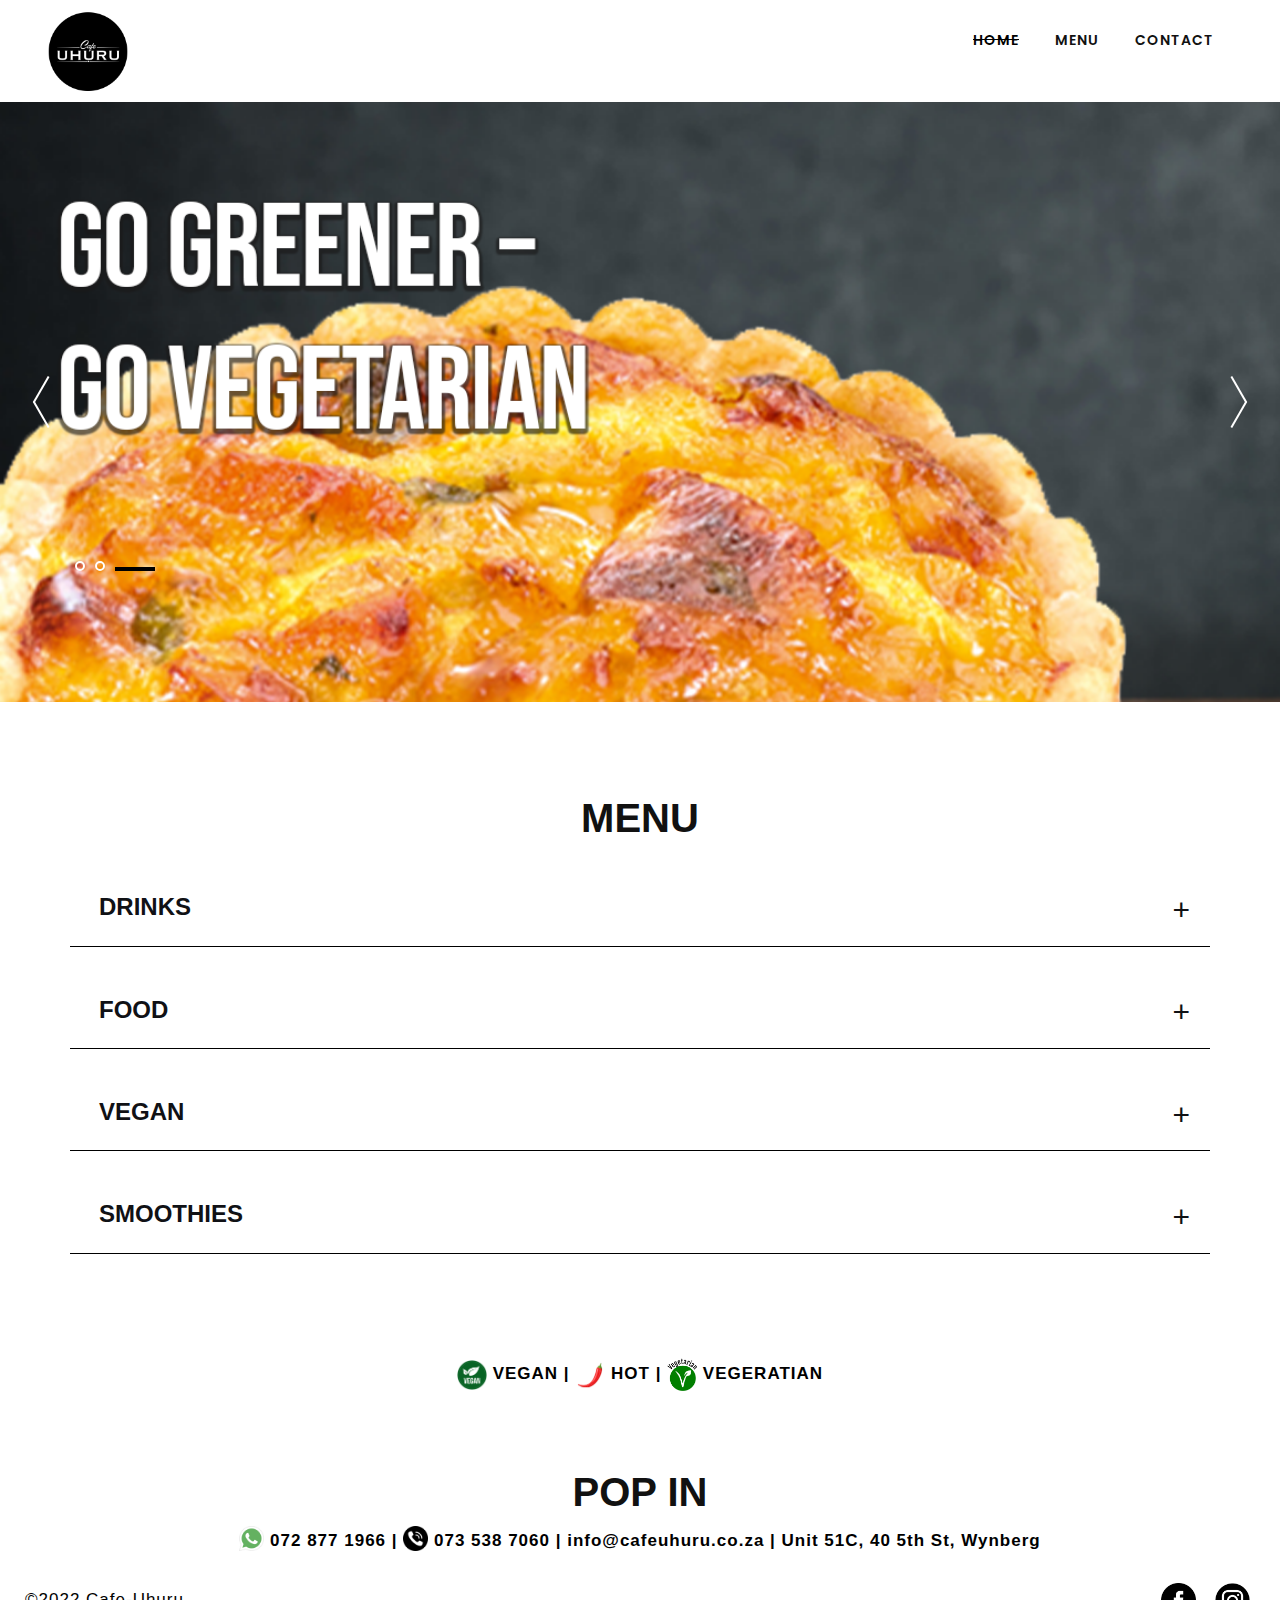
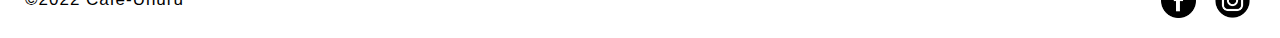
<file: main/menu.html>
<!DOCTYPE html>
<html lang="zxx">
<head>
	<title>Cafe-Uhuru - Start The Day With A Great Taste.</title>
	<link rel="icon" type=" image/png" href="icon.png">
	<!-- for-mobile-apps -->
	<meta name="viewport" content="width=device-width, initial-scale=1">
	<meta http-equiv="Content-Type" content="text/html; charset=utf-8" />
	<meta name="description" content="Coffee is our soul. Focusing on the minute; being meticulous over every detail. Everything we do is considered to give an unparalleled experience of simplicity with substance.">
	<meta name="og:description" content="Coffee is our soul. Focusing on the minute; being meticulous over every detail. Everything we do is considered to give an unparalleled experience of simplicity with substance.">
	<meta property="og:title" content="Cafe-Uhuru South Africa">
	<meta name="keywords" content="cafe-uhuru, cafe-uhuru facebook, cafe uhuru, coffeeshop near me, coffee shop in wynberg, sandton, coffee shop near me
coffee shop with bookstore, cafe uhuru cofee, open mic coffee house, 24 hour coffee shop, late night coffee shop, best coffee shop in sandton, gourmet coffee shop in sandton, coffee house in sandton, coffee shop with outdoor patio" />
	<script type="application/x-javascript">
		addEventListener("load", function() { setTimeout(hideURLbar, 0); }, false);
			   function hideURLbar(){ window.scrollTo(0,1); } </script>
	<!-- //for-mobile-apps -->
	<link href="css/bootstrap.css" rel="stylesheet" type="text/css" media="all" />
	<!-- Portfolio-CSS -->
	<link rel="stylesheet" href="css/swipebox.css" type="text/css" media="all">
	<link rel="stylesheet" href="css/flexslider.css" type="text/css" media="screen" property="" />
	<link href="css/services.css" rel="stylesheet" type="text/css" media="all" />
	<link rel="stylesheet" href="css/jquery-ui.css" />
	<link href="css/ziehharmonika.css" rel="stylesheet" type="text/css">
	<link href="css/team.css" rel="stylesheet" type="text/css">
	<link href="css/JiSlider.css" rel="stylesheet">
	<link href="css/styles.css" rel="stylesheet" type="text/css" media="all" />
	<!-- font-awesome icons -->
	<link href="css/font-awesome.css" rel="stylesheet">
	<!-- //font-awesome icons -->
	<link href="//fonts.googleapis.com/css?family=Poppins:300,400,500,600,700" rel="stylesheet">
	<link href="//fonts.googleapis.com/css?family=Droid+Sans" rel="stylesheet">
</head>

<body>
	<div class="main" id="home">
		<!-- banner -->
		<div class="header-bottom">
			<nav class="navbar navbar-default">
				<!-- Brand and toggle get grouped for better mobile display -->
				<div class="navbar-header">
					<button type="button" class="navbar-toggle collapsed" data-toggle="collapse" data-target="#bs-example-navbar-collapse-1">
						<span class="sr-only">Toggle navigation</span>
						<span class="icon-bar"></span>
						<span class="icon-bar"></span>
						<span class="icon-bar"></span>
					</button>
					<div class="logo">
						<img src="images/logo.png" alt="cafe uhuru logo" />
					</div>
				</div>

				<!-- Collect the nav links, forms, and other content for toggling -->
				<div class="collapse navbar-collapse nav-wil" id="bs-example-navbar-collapse-1">
					<nav>
						<ul class="nav navbar-nav">
							<li class="active"><a class="scroll" onclick="window.open('https://cafeuhuru.co.za/', '_self')">Home</a></li>
							<li><a onclick="window.open('https://menu.cafeuhuru.co.za/', '_self')" class="scroll hvr-bounce-to-bottom">Menu</a></li>
							<li><a href="#contact" class="scroll hvr-bounce-to-bottom">Contact</a></li>
						</ul>
					</nav>
				</div>
				<!-- /.navbar-collapse -->
			</nav>
		</div>
	</div>
	<div class="banner-silder">
		<div id="JiSlider" class="jislider">
			<ul>
				<li>
					<div class="w3layouts-banner-top">
					</div>
				</li>
				<li>
					<div class="w3layouts-banner-top w3layouts-banner-top1">
					</div>
				</li>
				<li>
					<div class="w3layouts-banner-top w3layouts-banner-top2">
					</div>
				</li>

			</ul>
		</div>
	</div>
	<div class="about" id="about">
		<div class="about-w3lsrow">

			<div class="col-md-7 col-sm-7 w3about-img">
			</div>
			<div class="clearfix"> </div>
		</div>
	</div>

	<div class="agile_menu" id="menu">
		<div class="container">
			<h3 class="w3_heade_tittle_agile" id="menus">Menu</h3>
			<p class="sub_t_agileits"></p>
			<div class="menu_w3ls_agile_top_section">
				<div class="ziehharmonika">
					<h3 id="drinks">DRINKS</h3>
					<div class="drinks">
						<img src="images/drinks2.png" id="drinks" alt="Cafe uhuru drinks menu" />
						<img src="images/drinks3.png" class="drinks2" alt="Cafe uhuru drinks menu" />
					</div>
					<h3>FOOD</h3>
					<div>
						<div id="food" class="drinks">
							<img src="images/m2.png" alt="Cafe uhuru muffins food menu" />
							<img src="images/m1.png" alt="Cafe uhuru pies quiches wraps food menu" />
							<img src="images/m3.png" alt="Cafe uhuru seeded wholewheat roll sandwich food menu" />
							<img src="images/m5.png" alt="Cafe uhuru bagel sandwich food menu" />
							<img src="images/m7.png" alt="Cafe uhuru burgers salad pasta salad food menu" />
						</div>

					</div>
					<h3>VEGAN</h3>
					<div>
						<div id="vegan" class="drinks">
							<img src="images/m6.png" alt="Cafe uhuru vegan hot drinks menu" />
						</div>
					</div>
					<h3>SMOOTHIES</h3>
					<div>
						<div id="smoothies" class="drinks">

						</div>
					</div>
				</div>
			</div>
		</div>
	</div>

	<div class="container">
		<p class="w3_heade_tittle_agile"><img src="images/vegan.png" alt="cafe uhuru vegan" style="width:30px" /> VEGAN  |  <img src="images/chilli.png" alt="cafe uhuru chilli" style="width:30px" /> HOT | <img src="images/Vegetarian.png" alt="cafe uhuru vegitarian" style="width:30px" /> VEGERATIAN</p>
	</div>
	<!-- /contact -->
	<div class="contact-main-agile-info jarallax" id="contact">
		<div class="container">
			<h3 class="w3_heade_tittle_agile">POP IN</h3>
			<p class="w3_heade_tittle_agile"><img src="images/whatsapp.png" alt="cafe uhuru whatsapp" style="width:25px; top:-3px;position:relative" />  072 877 1966 | <img src="images/call.png" alt="cafe uhuru call" style="width:25px; top:-3px;position:relative" />  073 538 7060 | info@cafeuhuru.co.za | Unit 51C, 40 5th St, Wynberg </p>
		</div>
	</div>
	<!-- footer -->
	<div class="w3_agileits_copy_right_social">
		<div class="col-md-6 agileits_w3layouts_copy_right">
			<p>&copy;2022  Cafe-Uhuru</p>
		</div>
		<div class="col-md-6 w3_agile_copy_right">
			<ul class="agileinfo_social_icons">
				<li>	<a href="https://www.facebook.com/cafeuhuru/"><img src="images/facebook.png" class="icon1" alt="" style="width:40px" /></a></li>
				<li><a href="https://www.instagram.com/cafeuhuru/"><img src="images/instagram.png" class="icon1" alt="" style="width:40px" /></a></li>

			</ul>
		</div>
		<div class="clearfix"> </div>
	</div>
	<!-- //footer -->
	<!-- //footer -->
	<!-- js -->

	<script src="js/jquery-2.2.3.min.js"></script>
	<!-- start-smoth-scrolling -->
	<script type="text/javascript" src="js/easing.js"></script>
	<script type="text/javascript">
		jQuery(document).ready(function ($) {
			$(".scroll").click(function (event) {
				event.preventDefault();
				$('html,body').animate({ scrollTop: $(this.hash).offset().top }, 1000);
			});
		});
	</script>
	<!-- Calendar -->

	<script src="js/jquery-ui.js"></script>
	<script>
		$(function () {
			$("#datepicker").datepicker();
		});
	</script>
	<!-- //Calendar -->
	<script src="js/JiSlider.js"></script>
	<script>
		$(window).load(function () {
			$('#JiSlider').JiSlider({ color: '#fff', start: 3, reverse: true }).addClass('ff')
		})
	</script>
	<script type="text/javascript">

		var _gaq = _gaq || [];
		_gaq.push(['_setAccount', 'UA-36251023-1']);
		_gaq.push(['_setDomainName', 'jqueryscript.net']);
		_gaq.push(['_trackPageview']);

		(function () {
			var ga = document.createElement('script'); ga.type = 'text/javascript'; ga.async = true;
			ga.src = ('https:' == document.location.protocol ? 'https://ssl' : 'http://www') + '.google-analytics.com/ga.js';
			var s = document.getElementsByTagName('script')[0]; s.parentNode.insertBefore(ga, s);
		})();

	</script>

	<script src="js/ziehharmonika.js"></script>
	<script>
		$(document).ready(function () {
			$('.ziehharmonika').ziehharmonika({
				collapsible: true,
				prefix: ''
			});
		});
	</script>
	<!-- stats -->
	<script src="js/jquery.waypoints.min.js"></script>
	<script src="js/jquery.countup.js"></script>
	<script>
		$('.counter').countUp();
	</script>
	<!-- //stats -->
	<!-- Gallery-Tab-JavaScript -->
	<script src="js/cbpFWTabs.js"></script>
	<script>
		(function () {
			[].slice.call(document.querySelectorAll('.tabs')).forEach(function (el) {
				new CBPFWTabs(el);
			});
		})();
	</script>
	<!-- //Gallery-Tab-JavaScript -->
	<!-- Swipe-Box-JavaScript -->
	<script src="js/jquery.swipebox.min.js"></script>
	<script type="text/javascript">
		jQuery(function ($) {
			$(".swipebox").swipebox();
		});
	</script>
	<!-- //Swipe-Box-JavaScript -->
	<!-- flexSlider -->
	<script defer src="js/jquery.flexslider.js"></script>
	<script type="text/javascript">
		$(window).load(function () {
			$('.flexslider').flexslider({
				animation: "slide",
				start: function (slider) {
					$('body').removeClass('loading');
				}
			});
		});
	</script>
	<!-- //flexSlider -->
	<!-- start-smoth-scrolling -->
	<script src="js/jarallax.js"></script>
	<script src="js/SmoothScroll.min.js"></script>
	<script type="text/javascript">
		/* init Jarallax */
		$('.jarallax').jarallax({
			speed: 0.5,
			imgWidth: 1366,
			imgHeight: 768
		})
	</script>

	<script src="js/bootstrap.js"></script>
	<!-- //for bootstrap working -->
	<!-- here stars scrolling icon -->
	<script type="text/javascript">
		$(document).ready(function () {
			/*
				var defaults = {
				containerID: 'toTop', // fading element id
				containerHoverID: 'toTopHover', // fading element hover id
				scrollSpeed: 1200,
				easingType: 'linear'
				};
			*/

			$().UItoTop({ easingType: 'easeOutQuart' });

		});
	</script>
	<!-- //here ends scrolling icon -->
</body>
</html>
</file>
<file: main/css/swipebox.css>
.swipebox-overflow-hidden {
  overflow: hidden!important;
}

#swipebox-overlay img {
  border: none!important;
}

#swipebox-overlay {
  width: 100%!important;
  height: 100%;
  position: fixed;
  top: 0;
  left: 0;
  opacity: 0;
  z-index: 9999;
  overflow: hidden;
  display: none;
  -webkit-user-select: none;
  -moz-user-select: none;
  user-select: none;
}

#swipebox-slider {
  height: 100%;
  left: 0;
  top: 0;
  width: 100%;
  white-space: nowrap;
  position: absolute;
}

#swipebox-slider .slide {
  background: url(../images/loader.gif) no-repeat center center;
  height: 100%;
  line-height: 1px;
  text-align: center;
  width: 100%;
  display: inline-block;
}

#swipebox-slider .slide:before {
  content: "";
  display: inline-block;
  height: 50%;
  width: 1px;
  margin-right: -1px;
}

#swipebox-slider .slide img {
  display: inline-block;
  max-height: 100%;
  max-width: 100%;
  width: auto;
  height: auto;
  vertical-align: middle;
}

#swipebox-action, #swipebox-caption {
  position: absolute;
  left: 0;
  z-index: 999;
  height: 50px;
  width: 100%;
}

#swipebox-action {
  bottom: -50px;
}
#swipebox-action.visible-bars {
  bottom: 0;
}

#swipebox-action.force-visible-bars {
  bottom: 0!important;
}

#swipebox-caption {
  top: -50px;
  text-align: center;
}
#swipebox-caption.visible-bars {
  top: 0;
}

#swipebox-caption.force-visible-bars {
  top: 0!important;
}

#swipebox-action #swipebox-prev, #swipebox-action #swipebox-next,
#swipebox-action #swipebox-close {
  display: block;
  background-image: url(../images/icons.png);
  background-repeat: no-repeat;
  border: none!important;
  text-decoration: none!important;
  cursor: pointer;
  position: absolute;
  width: 50px;
  height: 50px;
  top: 0;
}

#swipebox-action #swipebox-close {
  background-position: 15px 12px;
  left: 40px;
}
#swipebox-action #swipebox-prev {
  background-position: -32px 13px;
  right: 100px;
  display: block;
}
#swipebox-action #swipebox-next {
  background-position: -78px 13px;
  right: 40px;
  display: block;
}

#swipebox-action #swipebox-prev.disabled,
#swipebox-action #swipebox-next.disabled {
  filter: progid:DXImageTransform.Microsoft.Alpha(Opacity=30);
  opacity: 0.3;
}

#swipebox-slider.rightSpring {
  -moz-animation: rightSpring 0.3s;
  -webkit-animation: rightSpring 0.3s;
}

#swipebox-slider.leftSpring {
  -moz-animation: leftSpring 0.3s;
  -webkit-animation: leftSpring 0.3s;
}

@-moz-keyframes rightSpring {
  0% {
    margin-left: 0px;
  }

  50% {
    margin-left: -30px;
  }

  100% {
    margin-left: 0px;
  }
}

@-moz-keyframes leftSpring {
  0% {
    margin-left: 0px;
  }

  50% {
    margin-left: 30px;
  }

  100% {
    margin-left: 0px;
  }
}

@-webkit-keyframes rightSpring {
  0% {
    margin-left: 0px;
  }

  50% {
    margin-left: -30px;
  }

  100% {
    margin-left: 0px;
  }
}

@-webkit-keyframes leftSpring {
  0% {
    margin-left: 0px;
  }

  50% {
    margin-left: 30px;
  }

  100% {
    margin-left: 0px;
  }
}

/* Skin 
--------------------------*/
#swipebox-overlay {
  background: #0d0d0d;
}

#swipebox-action, #swipebox-caption {
  text-shadow: 1px 1px 1px black;
  background-color: #0d0d0d;
  background-image: -webkit-gradient(linear, 50% 0%, 50% 100%, color-stop(0%, #0d0d0d), color-stop(100%, #000000));
  background-image: -webkit-linear-gradient(#0d0d0d, #000000);
  background-image: -moz-linear-gradient(#0d0d0d, #000000);
  background-image: -o-linear-gradient(#0d0d0d, #000000);
  background-image: linear-gradient(#0d0d0d, #000000);
  -webkit-box-shadow: 0 1px 1px 1px #212121, inset 0 1px 1px 1px black;
  -moz-box-shadow: 0 1px 1px 1px #212121, inset 0 1px 1px 1px black;
  box-shadow: 0 1px 1px 1px #212121, inset 0 1px 1px 1px black;
  filter: progid:DXImageTransform.Microsoft.Alpha(Opacity=95);
  opacity: 0.95;
}

#swipebox-action {
  -webkit-box-shadow: 0 -1px -1px 1px #212121, inset 0 -1px -1px 1px black;
  -moz-box-shadow: 0 -1px -1px 1px #212121, inset 0 -1px -1px 1px black;
  box-shadow: 0 -1px -1px 1px #212121, inset 0 -1px -1px 1px black;
}

#swipebox-caption {
  color: white!important;
  font-size: 15px;
  line-height: 43px;
  font-family: Helvetica, Arial, sans-serif;
}
</file>
<file: main/css/services.css>
.ch-item {
	width: 100%;
	height: 100%;
	border-radius: 50%;
	position: relative;
	cursor: default;
	-webkit-perspective: 900px;
	-moz-perspective: 900px;
	-o-perspective: 900px;
	-ms-perspective: 900px;
	perspective: 900px;
}
.ch-info{
	position: absolute;
	width: 100%;
	height: 100%;
	-webkit-transform-style: preserve-3d;
	-moz-transform-style: preserve-3d;
	-o-transform-style: preserve-3d;
	-ms-transform-style: preserve-3d;
	transform-style: preserve-3d;
}
.ch-info > div {
	display: block;
	position: absolute;
	width: 100%;
	height: 100%;
	border-radius: 50%;
	background-position: center center;
	-webkit-transition: all 0.4s linear;
	-moz-transition: all 0.4s linear;
	-o-transition: all 0.4s linear;
	-ms-transition: all 0.4s linear;
	transition: all 0.4s linear;
	-webkit-transform-origin: 50% 0%;
	-moz-transform-origin: 50% 0%;
	-o-transform-origin: 50% 0%;
	-ms-transform-origin: 50% 0%;
	transform-origin: 50% 0%;
}

.ch-info .ch-info-front {
      border: 10px solid #1c588e;
    background: #fff;
}

.ch-info .ch-info-back {
	-webkit-transform: translate3d(0,0,-220px) rotate3d(1,0,0,90deg);
	-moz-transform: translate3d(0,0,-220px) rotate3d(1,0,0,90deg);
	-o-transform: translate3d(0,0,-220px) rotate3d(1,0,0,90deg);
	-ms-transform: translate3d(0,0,-220px) rotate3d(1,0,0,90deg);
	transform: translate3d(0,0,-220px) rotate3d(1,0,0,90deg);
	background: #000;
	opacity: 0;
}
.ch-info-front.ch-img-1 i,.ch-info-front.ch-img-2 i,.ch-info-front.ch-img-3 i ,.ch-info-front.ch-img-4 i ,.ch-info-front.ch-img-5 i   {
    color: #232323;
    font-size: 4em;
    line-height:3.5em;
}

.ch-info h5 {
    color: #fff;
    text-transform: uppercase;
    letter-spacing: 2px;
    font-size: 20px;
    margin: 0 15px;
    padding: 78px 0 0 0;
    height: 110px;
    text-shadow: 0 0 1px #fff, 0 1px 2px rgba(0,0,0,0.3);
}

.ch-info p {
	color: #de0f17;
    padding:10px 5px;
    font-style:italic;
    margin:0 30px;
    font-size:12px;
    border-top:1px solid rgba(47, 46, 46, 0.5);
}

.ch-info p a {
	display: block;
	color: #fff;
	color: rgba(255,255,255,0.7);
	font-style: normal;
	font-weight: 700;
	text-transform: uppercase;
	font-size: 9px;
	letter-spacing: 1px;
	padding-top: 4px;
	font-family: 'Open Sans', Arial, sans-serif;
}

.ch-info p a:hover {
	color: #fff222;
	color: rgba(255,242,34, 0.8);
}

.ch-item:hover .ch-info-front {
	-webkit-transform: translate3d(0,280px,0) rotate3d(1,0,0,-90deg);
	-moz-transform: translate3d(0,280px,0) rotate3d(1,0,0,-90deg);
	-o-transform: translate3d(0,280px,0) rotate3d(1,0,0,-90deg);
	-ms-transform: translate3d(0,280px,0) rotate3d(1,0,0,-90deg);
	transform: translate3d(0,280px,0) rotate3d(1,0,0,-90deg);
	opacity: 0;
}

.ch-item:hover .ch-info-back {
	-webkit-transform: rotate3d(1,0,0,0deg);
	-moz-transform: rotate3d(1,0,0,0deg);
	-o-transform: rotate3d(1,0,0,0deg);
	-ms-transform: rotate3d(1,0,0,0deg);
	transform: rotate3d(1,0,0,0deg);
	opacity: 1;
}
</file>
<file: main/css/ziehharmonika.css>
/* @author Tim himself */

.ziehharmonika h3 {
    background: rgba(255, 255, 255, 0);
    color: #101115;
    text-align: left !important;
    border-radius: 0px;
    padding: 25px 20px;
    cursor: pointer;
    margin-top: 0;
    margin-bottom: 25px;
    padding-right: 40px;
    transition: 0.25s all;
    position: relative;
    border-bottom: 1px solid #000;
    font-weight: 600;
}

.menu-text-left h6 {
    color: #000 !important;
}

.menu-text-left p {
    color: #000 !important;
    padding: 10px 0 0 0;
    font-size: 17px;
}

.ziehharmonika h3.active {
    margin-bottom: 21px;
    background: #000;
    color: #fff
}

.ziehharmonika h3::before {
    content: attr(data-prefix);
    font-size: 18px;
    margin-right: 9px;
}

.ziehharmonika > div {
    display: none;
    background: #fff;
    border-radius: 0;
    text-align: left;
    padding: 31px 33px;
    margin-bottom: 9px;
    margin:0;
    padding:0;
}

.ziehharmonika .arrowDown {
    width: 0;
    height: 0;
    border-style: solid;
    border-width: 13.0px 7.5px 0 7.5px;
    border-color: #000 transparent transparent transparent;
    position: absolute;
    bottom: 0;
    left: 40px;
    transition: 0.25s all;
    opacity: 0;
}

.ziehharmonika .active .arrowDown {
    bottom: -18px;
    border-color: #000 transparent transparent transparent;
    opacity: 1;
}

.ziehharmonika .collapseIcon {
    position: absolute;
    right: 20px;
    top: 52%;
    font-size: 30px;
    font-weight: 400;
    -ms-transform: translate(0, -50%);
    transform: translate(0, -50%);
}
/*--/Responsive--*/
@media(max-width:640px) {
    .ziehharmonika > div {
        display: none;
        background: #fff;
        border-radius: 0;
        text-align: left;
        padding: 15px 15px;
        margin-bottom: 9px;
    }
}

@media(max-width:414px) {
    .ziehharmonika h3 {
        padding: 9px 15px;
        margin-bottom: 14px;
        padding-right: 40px;
        font-size: 1.2em;
    }
}
/*--//Responsive--*/

.column {
    float: left;
    width: 50%;
    padding: 5px 5px 0 -5px;
}

/* Clearfix (clear floats) */
.row::after {
    content: "";
    clear: both;
    display: table;
}
</file>
<file: main/css/team.css>
/*-- /team --*/
.wthree_team_grids {
    margin: 3em 0 0;
}
.wthree_team_grid1{
	position:relative;
}
.wthree_team_grid1_pos{
	position: absolute;
    bottom:-6.5%;
    width: 80%;
    left: 10%;
	z-index: 9;
}
.wthree_team_grid1_pos h4{
	text-transform: uppercase;
    font-size: 1em;
    color: #fff;
    background: #ff3c41;
    padding: .5em;
    position: relative;
    text-align: center;
}
.wthree_team_grid2{
	text-align: center;
    padding: 1.5em 0 1em;
    background:#FFFFFF;
}
.column div {
	position: relative;
	margin: 0;
	padding: 0;
}
.wthree_team_grid1 figure {	
	margin: 0;
	padding: 0;
	background: #fff;
	overflow: hidden;
}
/* Shine */
.hover14 figure {
	position: relative;
}
.hover14 figure::before {
	position: absolute;
	top: 0;
	left: -75%;
	z-index: 2;
	display: block;
	content: '';
	width: 50%;
	height: 100%;
	background: -webkit-linear-gradient(left, rgba(255,255,255,0) 0%, rgba(255,255,255,.3) 100%);
	background: linear-gradient(to right, rgba(255,255,255,0) 0%, rgba(255,255,255,.3) 100%);
	-webkit-transform: skewX(-25deg);
	transform: skewX(-25deg);
	-moz-transform: skewX(-25deg);
	-o-transform: skewX(-25deg);
	-ms-transform: skewX(-25deg);
}
.hover14 figure:hover::before,.wthree_team_grid:hover .hover14 figure::before{
	-webkit-animation: shine .75s;
	animation: shine .75s;
	-moz-animation: shine .75s;
	-o-animation: shine .75s;
	-ms-animation: shine .75s;
}
@-webkit-keyframes shine {
	100% {
		left: 125%;
	}
}
@keyframes shine {
	100% {
		left: 125%;
	}
}
ul.social-icons {
    margin-top: 1em;
}
ul.social-icons li {
    list-style: none;
    display: inline-block;
    margin-right: 10px;
}
ul.social-icons li i.fa {
    color: #fff;
    background:#0a0a0a;
    width: 30px;
    height: 30px;
    font-size: 13px;
    line-height: 31px;
    text-align: center;
    transition: all 0.5s ease-in-out;
    -webkit-transition: all 0.5s ease-in-out;
    -moz-transition: all 0.5s ease-in-out;
    -o-transition: all 0.5s ease-in-out;
    -ms-transition: all 0.5s ease-in-out;
}
ul.social-icons li i.fa:hover {
	background: #3be8b0;
}
/*-- //team --*/
/*-- /Responsive --*/
@media (max-width:1366px){
	#team {
		padding-top:4em;
	}
}
@media (max-width:1080px){

	#team {
		padding-top:3em;
	}
}
@media (max-width:1050px){
	.wthree_team_grid1_pos h4 {
        font-size: 0.9em;
	}
}

@media (max-width:991px){
	.wthree_team_grid:nth-child(3),.wthree_team_grid:nth-child(4){
	   margin-top:1.2em;
	}
	.wthree_team_grid1 img {
		width: 100%;
	}
	.wthree_team_grid {
		float: left;
		width: 50%;
	}
}
@media (max-width:667px){
.wthree_team_grid {
		float: left;
		width: 49%;
	}
}
@media (max-width:480px){
	 #team {
		padding-top: 2em;
	}
}
@media (max-width:414px){
.wthree_team_grid {
		float: left;
		width: 77%;
		margin-bottom: 1em;
		margin-left: 11%;
	}
	.wthree_team_grid:nth-child(3), .wthree_team_grid:nth-child(4) {
		margin-top: 0;
	}
}
@media (max-width:375px){

}
/*-- //Responsive --*/
</file>
<file: main/css/JiSlider.css>
/****** JiSlider css ******/
#JiSlider {
	width: 100%;
	height: 100%;
}

.jislider ul {
	height: 100%;
	margin: 0;
	padding: 0;
	position: relative;
	list-style-type: none;
}

	.jislider ul li {
		position: relative;
		height: 100%;
		float: left;
		overflow: hidden;
	}

.jislider__img {
	position: absolute;
	top: 0;
	left: 0;
	background-size: cover;
	background-position: center;
	width: 100%;
	height: 100%;
	z-index: -1;
}

.jislider__left-arrow {
	position: absolute;
	left: 30px;
	top: 0;
	bottom: 0;
	margin: auto;
	width: 30px;
	height: 60px;
	cursor: pointer;
}

.jislider__left-arrow__top {
	content: '';
	position: absolute;
	top: 0;
	left: 0;
	width: 2px;
	height: 30px;
	background-color: inherit;
	-webkit-transform: rotate(30deg) translateX(10px) translateY(-3px);
	-ms-transform: rotate(30deg) translateX(10px) translateY(-3px);
	transform: rotate(30deg) translateX(10px) translateY(-3px);
}

.jislider__left-arrow__bottom {
	content: '';
	position: absolute;
	bottom: 0;
	left: 0;
	width: 2px;
	height: 30px;
	background-color: inherit;
	-webkit-transform: rotate(-30deg) translateX(10px) translateY(3px);
	-ms-transform: rotate(-30deg) translateX(10px) translateY(3px);
	transform: rotate(-30deg) translateX(10px) translateY(3px);
}


.jislider__right-arrow {
	position: absolute;
	right: 30px;
	top: 0;
	bottom: 0;
	margin: auto;
	width: 30px;
	height: 60px;
	cursor: pointer;
}

.jislider__right-arrow__top {
	content: '';
	position: absolute;
	top: 0;
	right: 0;
	width: 2px;
	height: 30px;
	background-color: inherit;
	-webkit-transform: rotate(-30deg) translateX(-10px) translateY(-3px);
	-ms-transform: rotate(-30deg) translateX(-10px) translateY(-3px);
	transform: rotate(-30deg) translateX(-10px) translateY(-3px);
}

.jislider__right-arrow__bottom {
	content: '';
	position: absolute;
	bottom: 0;
	right: 0;
	width: 2px;
	height: 30px;
	background-color: inherit;
	-webkit-transform: rotate(30deg) translateX(-10px) translateY(3px);
	-ms-transform: rotate(30deg) translateX(-10px) translateY(3px);
	transform: rotate(30deg) translateX(-10px) translateY(3px);
}

.jislider__controller {
	position: absolute;
	max-width: 80%;
	padding: 0 30px;
	left: -66%;
	right: 0;
	bottom: 20%;
	margin: auto;
	text-align: center;
}

.jislider__button {
	display: inline-block;
	width: 10px;
	height: 10px;
	margin: 5px;
	border-radius: 50%;
	-webkit-border-radius: 50%;
	-o-border-radius: 50%;
	-moz-border-radius: 50%;
	-ms-border-radius: 50%;
	cursor: pointer;
	border: 2px solid #fff !important;
}

	.jislider__button.jislider__on {
		background: #000 !important;
		border: 2px solid #000 !important;
		height: 2px;
		width: 40px;
		border-radius: 0px !important;
	}

.jislider__controller {
	width: 200px !important;
}
/*--start-responsive-design--*/
@media (max-width:1440px) {
	.jislider__controller {
		padding: 0 30px;
		left: -73%;
		right: 0;
		bottom: 20%;
	}
}

@media (max-width:1280px) {

	.jislider__controller {
		padding: 0 30px;
		left: -82%;
		right: 0;
		bottom: 20%;
	}
}

@media (max-width:1080px) {
	.jislider__controller {
		padding: 0 30px;
		left: -79%;
		right: 0;
		bottom: 20%;
	}
}

@media (max-width:1050px) {

	.jislider__controller {
		padding: 0 30px;
		left: -79%;
		right: 0;
		bottom: 26%;
	}
}

@media (max-width:1024px) {
	.jislider__controller {
		padding: 0 30px;
		left: -77%;
		right: 0;
		bottom: 26%;
	}
}

@media (max-width:991px) {

	.jislider__controller {
		padding: 0 30px;
		left: -63%;
		right: 0;
		bottom: 23%;
	}
}

@media (max-width:900px) {
	.jislider__controller {
		padding: 0 30px;
		left: -71%;
		right: 0;
		bottom: 23%;
	}
}

@media (max-width:800px) {
	.jislider__controller {
		padding: 0 30px;
		left: -70%;
		right: 0;
		bottom: 23%;
	}
}

@media (max-width:667px) {

	.jislider__controller {
		padding: 0 30px;
		left: -66%;
		right: 0;
		bottom: 23%;
	}
}

@media (max-width:640px) {
	.jislider__controller {
		left: -68%;
		right: 0;
		bottom: 23%;
	}
}

@media (max-width:600px) {
	.jislider__controller {
		padding: 0 20px;
		left: -63%;
		right: 0;
		bottom: 22%;
	}
}

@media (max-width:568px) {
	.jislider__controller {
		padding: 0 20px;
		left: -64%;
		right: 0;
		bottom: 15%;
	}
}

@media (max-width:480px) {

	.jislider__controller {
		padding: 0 10px;
		left: -57%;
		right: 0;
		bottom: 22%;
	}
}

@media (max-width:414px) {
	.jislider__left-arrow {
		position: absolute;
		left: 10px;
		top: 0;
		bottom: 0;
		margin: auto;
		width: 30px;
		height: 60px;
		cursor: pointer;
	}

	.jislider__right-arrow {
		position: absolute;
		right: 10px;
		top: 0;
		bottom: 0;
		margin: auto;
		width: 30px;
		height: 60px;
		cursor: pointer;
	}
}

@media (max-width:384px) {
	.jislider__controller {
		padding: 0 0px;
		left: -49%;
		right: 0;
		bottom: 14%;
	}
}

@media (max-width:375px) {
	.jislider__controller {
		padding: 0 0px;
		left: -59%;
		right: 0;
		bottom: 14%;
	}
}

@media (max-width:320px) {

	.jislider__button {
		display: inline-block;
		width: 8px;
		height: 8px;
		margin: 3px;
	}
}
</file>
<file: main/css/styles.css>
@import url('https://fonts.googleapis.com/css2?family=Bebas+Neue&display=swap');

html, body

{
	font-size: 100%;
	font-family: 'calibri', sans-serif;
	background: #ffffff;
	margin: 0;
	padding:0
}

p, ul li, ol li {
	margin: 0;
	font-size: 14px;
	letter-spacing: 1px;
	color: #555;
	font-family: 'calibri', sans-serif;
}

h1, h2, h3, h4, h5, h6 {
	font-family: 'Calibri', sans-serif;
	margin: 0;
}

ul, label {
	margin: 0;
	padding: 0;
}

body a:hover {
	text-decoration: none;
}

input[type="submit"], input[type="reset"], .w3ls_footer_grid_leftl, .w3ls_footer_grid_leftr h4, .w3l_footer_pos p a, .w3ls_footer_grid_leftr a, .w3layouts_header_right ul li a, .w3ls_social li a, .w3_team_grid1_pos, .w3_team_grid1_pos img {
	transition: .5s ease-in;
	-webkit-transition: .5s ease-in;
	-moz-transition: .5s ease-in;
	-o-transition: .5s ease-in;
	-ms-transition: .5s ease-in;
}
/*-- header --*/
/*-- //nav-effect --*/
.header {
	background: #168eea;
}

.navbar-default {
	background: none;
	border: none;
}

.navbar {
	margin-bottom: 0;
}

.navbar-collapse {
	padding: 0;
	box-shadow: none;
}

.navbar-default .navbar-collapse, .navbar-default .navbar-form {
	border: none;
}

.navbar-nav {
	float: right;
}

.navbar-default .navbar-brand, .navbar-default .navbar-brand:hover, .navbar-default .navbar-brand:focus {
	color: #212121;
}
/*-- agileits --*/
.navbar-brand span {
	display: inline-block;
	color: #000;
}

.navbar-default .navbar-nav > .active > a, .navbar-default .navbar-nav > .active > a:hover, .navbar-default .navbar-nav > .active > a:focus {
	background: none;
	color: #000;
	text-decoration: line-through;
}

.navbar-default .navbar-nav > li > a:hover, .navbar-default .navbar-nav > li > a:focus {
	color: #000;
	text-decoration: line-through;
}

.navbar-nav > li > a {
	font-size: 14px;
	text-transform: uppercase;
	padding: 19px 18px 0;
	font-family: 'Poppins', sans-serif;
	font-weight: 600;
	transition: 0.5s all;
	-webkit-transition: 0.5s all;
	-o-transition: 0.5s all;
	-moz-transition: 0.5s all;
	-ms-transition: 0.5s all;
}

.header-bottom {
	padding: 0.7em 3em;
}

.navbar-default .navbar-nav > li > a {
	color: #111;
}

.navbar-brand {
	float: left;
	height: 50px;
	padding: 0 !important;
	font-size: 0.95em;
	line-height: 37px;
	font-weight: 700;
	color: #111 !important;
	text-transform: uppercase;
	letter-spacing: 1px;
}

.logo p {
	display: block;
	color: #ff3c41;
	line-height: 9px;
	text-align: center;
	letter-spacing: 5px;
	font-size: 10px;
}

.logo img {
	width: 80px
}
/*-- //header --*/
/*--//slider --*/
/*-- banner-top --*/
.w3layouts-banner-top {
	background: url(../images/banner.png) no-repeat 0px 0px;
	background-size: cover;
	-webkit-background-size: cover;
	-moz-background-size: cover;
	-o-background-size: cover;
	-moz-background-size: cover;
	min-height: 700px;
}

.w3layouts-banner-top1 {
	background: url(../images/banner1.png) no-repeat 0px 0px;
	background-size: cover;
	-webkit-background-size: cover;
	-moz-background-size: cover;
	-o-background-size: cover;
	-moz-background-size: cover;
	min-height: 700px;
}

.w3layouts-banner-top2 {
	background: url(../images/banner2.png) no-repeat 0px 0px;
	background-size: cover;
	-webkit-background-size: cover;
	-moz-background-size: cover;
	-o-background-size: cover;
	-moz-background-size: cover;
	min-height: 700px;
}

.agileits-banner-info h3 {
	color: #fff;
	font-size: 6em;
	margin: 0.1em 0 0.2em 0;
	letter-spacing: 2px;
	text-transform: uppercase;
	font-weight: 700;
	text-shadow: 1px 1px 2px rgb(12, 12, 12);
	-webkit-text-shadow: 1px 1px 2px rgb(12, 12, 12);
	-o-text-shadow: 1px 1px 2px rgb(12, 12, 12);
	-moz-text-shadow: 1px 1px 2px rgb(12, 12, 12);
}

	.agileits-banner-info h3 span {
		background: #2529d8;
		padding: 0 15px;
	}

.agileits-banner-info {
	text-align: left;
	padding: 18em 0 0em;
}

	.agileits-banner-info p {
		color: #e2dfdf;
		font-size: 1em;
		line-height: 2.2em;
		letter-spacing: 2px;
		font-weight: 500;
		width: 49%;
		text-align: left;
	}

.agileits_w3layouts_more {
	position: relative;
}

	.agileits_w3layouts_more a {
		font-size: 17px;
		color: #fff;
		text-decoration: none;
		text-transform: uppercase;
		letter-spacing: 4px;
		position: relative;
	}

.agileits-banner-info span {
	background: #3be8b0;
	padding: 0.5em 2em;
	color: #fff;
	font-size: 1.1em;
	padding: 5px 2em;
	text-transform: uppercase;
	letter-spacing: 2px;
}
/*-- //banner-top --*/
.banner_agile_para p {
	color: #fff;
	margin: 2em 0 0 7em;
	line-height: 2em;
}

.hvr-shutter-in-vertical {
	display: inline-block;
	vertical-align: middle;
	-webkit-transform: perspective(1px) translateZ(0);
	transform: perspective(1px) translateZ(0);
	box-shadow: 0 0 1px transparent;
	position: relative;
	background: #3be8b0;
	-webkit-transition-property: color;
	transition-property: color;
	-webkit-transition-duration: 0.3s;
	transition-duration: 0.3s;
}

	.hvr-shutter-in-vertical:before {
		content: "";
		position: absolute;
		z-index: -1;
		top: 0;
		bottom: 0;
		left: 0;
		right: 0;
		background: #ff3c41;
		-webkit-transform: scaleY(1);
		transform: scaleY(1);
		-webkit-transform-origin: 50%;
		transform-origin: 50%;
		-webkit-transition-property: transform;
		transition-property: transform;
		-webkit-transition-duration: 0.3s;
		transition-duration: 0.3s;
		-webkit-transition-timing-function: ease-out;
		transition-timing-function: ease-out;
		border-radius: 30px;
	}

	.hvr-shutter-in-vertical:hover, .hvr-shutter-in-vertical:focus, .hvr-shutter-in-vertical:active {
		color: white;
	}

		.hvr-shutter-in-vertical:hover:before, .hvr-shutter-in-vertical:focus:before, .hvr-shutter-in-vertical:active:before {
			-webkit-transform: scaleY(0);
			transform: scaleY(0);
		}

.more {
	margin-top: 2.2em;
}

	.more a {
		padding: 10px 30px;
		color: #FFF;
		border-radius: 30px;
		-webkit-border-radius: 30px;
		-o-border-radius: 30px;
		-moz-webkit-border-radius: 30px;
		border: none;
		outline: none;
	}

		.more a:hover {
			color: #FFF;
		}

.agileits_w3layouts_more {
	position: relative;
}

	.agileits_w3layouts_more a {
		font-size: 17px;
		color: #fff;
		text-decoration: none;
		text-transform: uppercase;
		letter-spacing: 4px;
		position: relative;
	}
/*--//slider --*/

h3.w3_heade_tittle_agile {
	text-align: center;
	font-weight: 700;
	color: #111;
	text-transform: uppercase;
	font-size: 3em;
}

p.w3_heade_tittle_agile {
	text-align: center;
	font-weight: 700;
	color: #000;
	font-size: 17px;
	padding: 15px 0 15px 0;
}

h3.w3_heade_tittle_agile.two {
	color: #fff;
}

p.sub_t_agileits {
	font-size: 1em;
	margin: 0;
	color: #ff3c41;
	margin-bottom: 3em;
	font-weight: 400;
	letter-spacing: 10px;
	text-align: center;
}

.w3about-text {
	background: #ffffff;
	position: absolute;
	width: 56%;
	padding: 4em;
	right: -30%;
	top: 25%;
	border: 1px solid #e0e0e0;
	-webkit-box-shadow: 1px 1px 2px rgba(0,0,0,0.2);
	-moz-box-shadow: 1px 1px 2px rgba(0,0,0,0.2);
	box-shadow: 1px 1px 2px rgba(0,0,0,0.2);
}

h2.w3l-subtitle {
	margin-bottom: 0.3em;
	font-weight: 700;
	color: #111;
	text-transform: uppercase;
	font-size: 2.5em;
}

.w3about-text p {
	line-height: 2em;
}
/*-- //about--*/
/*-- services-bottom --*/
.wthree_services_bottom_left, .wthree_services_bottom_right, .w3_agileits_services_bottom_l_grid {
	padding: 0;
}

.w3_agileits_services_bottom_r_grid {
	padding: 4em 4em 0;
	background: #000;
	min-height: 200px;
}

	.w3_agileits_services_bottom_r_grid h4 {
		text-transform: uppercase;
		letter-spacing: 1px;
		font-size: 31px;
		color: #fff;
		position: relative;
		padding-bottom: 1em;
		font-weight: 600;
	}

		.w3_agileits_services_bottom_r_grid h4:after {
			content: '';
			background: #fff;
			width: 30%;
			height: 4px;
			position: absolute;
			bottom: 0%;
			left: 0%;
		}

.line h4:after {
	content: '';
	background: #000;
	width: 30%;
	height: 4px;
	position: absolute;
	bottom: 0%;
	left: 0%;
}

.w3_agileits_services_bottom_r_grid p {
	color: #525a45;
	line-height: 2em;
	margin: 3em 0 2em;
}

.agile_services_bottom_l_grid1 {
	position: relative;
}

	.agile_services_bottom_l_grid1 img {
		height: 270px;
	}

.wthree_services_bottom_left_grid {
	transition: ease-in 0.5s;
}

	.wthree_services_bottom_left_grid:hover {
		transform: scale(1.01);
	}

.w3_service_bottom_grid_pos {
	background: rgba(0, 0, 0, 0.76);
	bottom: 75px;
	left: 75px;
	opacity: 0;
	padding: 3em;
	position: absolute;
	right: 75px;
	top: 75px;
	visibility: hidden;
	-webkit-transform: scaleX(-1);
	transform: scaleX(-1);
	-moz-transform: scaleX(-1);
	-o-transform: scaleX(-1);
	-ms-transform: scaleX(-1);
	-webkit-transition: all 0.8s ease;
	transition: all 0.8s ease;
	z-index: 9;
}

	.w3_service_bottom_grid_pos h3 {
		font-size: 1.5em;
		letter-spacing: 2px;
		text-transform: uppercase;
		color: #fff;
		line-height: 3em;
	}

.w3_agileits_services_bottom_l_grid:hover .w3_service_bottom_grid_pos {
	opacity: 1;
	visibility: visible;
	-webkit-transform: scaleX(1);
	transform: scaleX(1);
	-moz-transform: scaleX(1);
	-o-transform: scaleX(1);
	-ms-transform: scaleX(1);
}

.w3_agile_services_bottom_right_grid {
	background: url(../images/p1.png) no-repeat 0px 0px;
	background-size: cover;
	-webkit-background-size: cover;
	-moz-background-size: cover;
	-ms-background-size: cover;
	-o-background-size: cover;
}

.w3_agile_services_bottom_right_grid1 {
	background: url(../images/p2.png) no-repeat 0px 0px;
	background-size: cover;
	-webkit-background-size: cover;
	-moz-background-size: cover;
	-ms-background-size: cover;
	-o-background-size: cover;
}

.w3_agile_services_bottom_right_grid2 {
	background: url(../images/p3.png) no-repeat 0px 0px;
	background-size: cover;
	-webkit-background-size: cover;
	-moz-background-size: cover;
	-ms-background-size: cover;
	-o-background-size: cover;
	filter: brightness(80%)
}

.w3_agile_services_bottom_right_grid, .w3_agile_services_bottom_right_grid1, .w3_agile_services_bottom_right_grid2 {
	min-height: 626px;
	padding: 5em;
}

.w3layouts_head_slide {
	font-size: 3em;
	text-align: right;
	font-weight: 600;
	text-transform: uppercase;
	text-align: center;
	padding-top: 5em;
	color: #fff;
}

	.w3layouts_head_slide span {
		font-size: .8em;
		line-height: .5;
		color: #fff;
	}
/*-- //services-bottom --*/
/*-- stats --*/
.w3layouts_stats_left {
	padding: 5em 0 4em 0;
	text-align: center;
}

	.w3layouts_stats_left p {
		font-size: 2em;
		font-weight: 700;
		letter-spacing: 2px;
		color: #fff;
		margin: 0.5em 0;
	}

	.w3layouts_stats_left h3 {
		font-size: 1em;
		color: #ff3c41;
		font-style: italic;
		letter-spacing: 1px;
		font-weight: 600;
	}

	.w3layouts_stats_left i {
		font-size: 2.5em;
		color: #fff;
	}

.w3l_stats_bottom_grid_left img {
	margin: 0 auto;
}

.stats {
	background: url(../images/banner.jpg) no-repeat 0px -212px;
	background-size: cover;
	-webkit-background-size: cover;
	-moz-background-size: cover;
	-o-background-size: cover;
	-moz-background-size: cover;
	min-height: 300px;
	text-align: center;
	z-index: 999;
}
/*-- //stats --*/
/*-- bootstrap-pop-up --*/
.modal-header {
	font-size: 2em;
	color: #fff;
	text-align: center;
	text-transform: uppercase;
	letter-spacing: 2px;
	background: #3be8b0;
}

.close {
	opacity: 1;
}

.modal-body p {
	color: #999;
	text-align: left;
	padding: 2em 2em 1em;
	margin: 0 !important;
	line-height: 2em;
}

	.modal-body p i {
		display: block;
		margin: 1em 0;
		color: #ff3c41;
	}

.modal-body {
	padding: 0;
}

.modal-content {
	border-radius: 0;
}

button.close {
	font-size: 1.5em;
	color: #212121;
	outline: none;
}
/*-- //bootstrap-pop-up --*/
/*-- services section --*/
.service-w3l {
	padding: 5em 0;
	background: #003666;
}

	.service-w3l h3.text-center {
		font-size: 40px;
		font-weight: bold;
		color: #fff;
		padding-bottom: 50px;
		position: relative;
	}

		.service-w3l h3.text-center:before {
			content: '';
			position: absolute;
			background-color: #fff;
			width: 300px;
			height: 2px;
			left: 20%;
			bottom: 2%;
		}

		.service-w3l h3.text-center:after {
			content: '';
			position: absolute;
			background-color: #fff;
			width: 300px;
			height: 2px;
			right: 20%;
			bottom: 2%;
		}

	.service-w3l span.fa.fa-star-o {
		font-size: 25px;
		color: #fff;
		display: block;
		text-align: center;
		margin-top: -16px;
		margin-bottom: 50px;
	}

	.service-w3l h4.text-center {
		font-size: 25px;
		font-weight: 600;
		color: #fff;
		padding: 20px 0;
		text-transform: uppercase;
	}

	.service-w3l p.text-center {
		font-size: 14px;
		line-height: 30px;
		color: #8eadca;
	}

.ch-grid {
	margin: 0;
	padding: 0;
	list-style: none;
	display: block;
	text-align: center;
	width: 100%;
}

	.ch-grid:after,
	.ch-item:before {
		content: '';
		display: table;
	}

	.ch-grid:after {
		clear: both;
	}

	.ch-grid li {
		width: 220px;
		height: 220px;
		display: inline-block;
		margin: 0px;
	}

.col-lg-4.col-md-4.col-sm-6.serv-agileinfo2 {
	padding-top: 190px;
}

.col-lg-12.col-md-12.col-sm-6.serv-wthree1, .col-lg-12.col-md-12.col-sm-6.serv-wthree4, .col-lg-12.col-md-12.col-sm-6.serv-wthree6 {
	padding-bottom: 40px;
}
/*-- /services section --*/
/*-- Portfolio --*/
.portfolio {
	padding: 5em 0;
}
/*-- Tabs --*/
.tabs {
	position: relative;
	overflow: hidden;
	margin: 0 auto;
	width: 100%;
}

	.tabs nav {
		text-align: center;
		margin-bottom: 50px;
	}

		.tabs nav ul {
			position: relative;
			display: -ms-flexbox;
			display: -webkit-flex;
			display: -moz-flex;
			display: -ms-flex;
			display: flex;
			margin: 0 auto;
			padding: 0;
			max-width: 100%;
			list-style: none;
			-ms-box-orient: horizontal;
			-ms-box-pack: center;
			-webkit-flex-flow: row wrap;
			-moz-flex-flow: row wrap;
			-ms-flex-flow: row wrap;
			flex-flow: row wrap;
			-webkit-justify-content: center;
			-moz-justify-content: center;
			-ms-justify-content: center;
			justify-content: center;
		}

			.tabs nav ul li {
				position: relative;
				z-index: 1;
				display: block;
				margin: 0;
				text-align: center;
				-webkit-flex: 1;
				-moz-flex: 1;
				-ms-flex: 1;
				flex: 1;
			}

		.tabs nav a {
			position: relative;
			display: block;
			overflow: hidden;
			text-overflow: ellipsis;
			white-space: nowrap;
			line-height: 2.5;
		}

			.tabs nav a span {
				vertical-align: middle;
				font-size: 0.75em;
			}

		.tabs nav li.tab-current a {
			color: #74777b;
		}

		.tabs nav a:focus {
			outline: none;
		}

.content-wrap {
	position: relative;
}

	.content-wrap section {
		display: none;
		margin: 0 auto;
		padding: 0;
		text-align: center;
	}

		.content-wrap section.content-current {
			display: block;
		}

		.content-wrap section p {
			margin: 0;
			padding: 0.75em 0;
			color: rgba(40,44,42,0.05);
			font-weight: 900;
			font-size: 4em;
			line-height: 1;
		}

.no-js .content-wrap section {
	display: block;
	padding-bottom: 2em;
	border-bottom: 1px solid rgba(255,255,255,0.6);
}

.no-flexbox nav ul {
	display: block;
}

	.no-flexbox nav ul li {
		min-width: 15%;
		display: inline-block;
	}

.tabs-style-bar nav ul {
	border: 4px solid transparent;
}

	.tabs-style-bar nav ul li a {
		margin: 0 2px;
		background-color: #F5F5F5;
		color: #333;
		transition: background-color 0.2s, color 0.2s;
		padding: 7px 0;
	}

		.tabs-style-bar nav ul li a:hover, .tabs-style-bar nav ul li a:focus {
			color: #ff3c41;
		}

		.tabs-style-bar nav ul li a span {
			letter-spacing: 1px;
			font-size: 15px;
		}

	.tabs-style-bar nav ul li.tab-current a {
		background: #ff3c41;
		color: #fff;
	}
/*-- //Tabs-Styling --*/
/*--menu--*/

.extras img {
	width: 200px;
	position: relative;
	left: 280px;
	top: -160px
}

.milkshakes img {
	width: 200px;
	position: relative;
	left: 280px;
	top: -160px
}

.ice img {
	width: 120px;
	position: relative;
	left: 280px;
	top: -100px
}

.teas img {
	width: 200px;
	position: relative;
	left: 280px;
	top: -160px
}

.crushers img {
	width: 230px;
	position: relative;
	left: 280px;
	top: -160px
}

.juices img {
	width: 230px;
	position: relative;
	left: 280px;
	top: -180px
}

.cold img {
	width: 200px;
	position: relative;
	left: -230px;
	top: -100px
}

.milkshakes {
	position: relative;
	top: -107px;
	background: url(../images/fruits.png) no-repeat 0px 0px;
}

.extras {
	position: relative;
	top: 2px
}

.ice {
	position: relative;
	top: -80px
}

.teas {
	position: relative;
	top: 30px
}

.crushers {
	position: relative;
	top: -80px;
}

.juices {
	position: relative;
	top: -190px;
}

.hot {
	background: url(../images/coffee.png) no-repeat 0px 0px;
	background-size: cover;
	-webkit-background-size: cover;
	-moz-background-size: cover;
	-o-background-size: cover;
	-moz-background-size: cover;
}

.cold {
	background: url(../images/coffee.png) no-repeat 0px 0px;
}

.hot-details {
	position: relative;
	top: -20px
}

.juice-back {
	background: url(../images/fruits.png) no-repeat 0px 0px;
}

#menu {
	padding: 5em 0;
}

.menu-tag {
	position: absolute;
	top: 0%;
	left: 42%;
	margin-top: 5em;
}

.title {
	text-align: left;
	padding: 5px 0 5px 5px;
	background-color: black;
	font-size: 50px;
	color: #fff;
	font-family: 'Bebas Neue', cursive;
}

.cup {
	width: 45px;
	margin: -85px 0 0 260px;
	position: relative;
}

.cup2 {
	width: 50px;
	margin: -90px 0 0 40px;
	position: relative;
}

.menu-text {
	position: relative;
	-webkit-transition: .5s all;
	-moz-transition: .5s all;
	transition: .5s all;
}

	.menu-text:hover .rep-w3l-img img {
		border: 3px solid #ff3c41;
	}

.menu-text-left {
	float: left;
	width: 80%;
	text-align: left;
}

	.menu-text-left h4 {
		font-size: 1.3em;
		margin: 0;
		color: #000;
		text-transform: uppercase;
		font-weight: bold;
	}

	.menu-text-left h6 {
		font-size: 0.8em;
		margin: 0;
		color: #ff3c41;
		text-transform: capitalize;
		font-weight: 400;
		letter-spacing: 1px;
	}

.rep-w3l-text {
	float: left;
	width: 70%;
	margin-top: 1.5em;
}

.menu-text-right {
	float: right;
	width: 18%;
}

	.menu-text-right h4 {
		font-size: 1.3em;
		color: #000;
		font-weight: bold;
		margin: 22px -30px 0 0;
	}

.menu-grids-info {
	position: relative;
}

.menu-rate {
	position: absolute;
	width: 92%;
	top: 0%;
	left: 15px;
	display: none;
	background: rgba(0, 0, 0, 0.5);
}

	.menu-rate h5 {
		font-size: 30px;
		font-weight: 500;
		color: #fff;
		letter-spacing: 0.5px;
		margin: 1em 0;
		text-align: center;
	}

.menu-grids-info:hover div.menu-rate {
	display: block;
}

.menu-spl {
	position: relative;
}

	.menu-spl:hover div.menu-rate {
		display: block;
	}

.menu-rate.spl-rate {
	width: 95%;
}

.rep-w3l-img {
	float: left;
	margin-right: 4%;
	width: 24%;
}

	.rep-w3l-img img {
		border-radius: 50%;
		-webkit-border-radius: 50%;
		-o-border-radius: 50%;
		-moz-border-radius: 50%;
		border: 3px solid #fff;
		padding: 7px;
		-webkit-transition: all 0.2s ease;
		-moz-transition: all 0.2s ease;
		-o-transition: all 0.2s ease;
		-ms-transition: all 0.2s ease;
		transition: all 0.2s ease;
	}

.menu_w3ls_agile_top_section {
	position: relative;
}

.w3l_chill {
	position: absolute;
	top: -105px;
	right: -123px;
}
/*-- Tab-Images --*/
.gallery-top {
	padding: 0;
}

.gallery-grids figure {
	position: relative;
	float: left;
	overflow: hidden;
	text-align: center;
	width: 100%;
}

	.gallery-grids figure.effect-bubba:hover {
		background-color: #000;
	}

	.gallery-grids figure img {
		position: relative;
		display: block;
		width: 100%;
	}

.gallery-bottom {
	margin: 2.5em 0;
}

.gallery-grids figure figcaption {
	padding: 2em;
	color: #fff;
	-webkit-backface-visibility: hidden;
	-moz-backface-visibility: hidden;
	-o-backface-visibility: hidden;
	-ms-backface-visibility: hidden;
	backface-visibility: hidden;
}

	.gallery-grids figure figcaption::before, .gallery-grids figure figcaption::after {
		pointer-events: none;
	}

.gallery-grids figure figcaption {
	position: absolute;
	top: 0;
	left: 0;
	width: 100%;
	height: 100%;
}

figure.effect-apollo {
	background: #000;
}

	figure.effect-apollo img {
		opacity: 0.95;
		-webkit-transition: opacity 0.35s, -webkit-transform 0.35s;
		transition: opacity 0.35s, transform 0.35s;
		-webkit-transform: scale3d(1.05,1.05,1);
		transform: scale3d(1.05,1.05,1);
	}

	figure.effect-apollo figcaption::before {
		position: absolute;
		top: 0;
		left: 0;
		width: 100%;
		height: 100%;
		background: rgba(0, 0, 0, 0.71);
		content: '';
		-webkit-transition: -webkit-transform 0.6s;
		transition: transform 0.6s;
		-webkit-transform: scale3d(1.9,1.4,1) rotate3d(0,0,1,45deg) translate3d(0,-100%,0);
		transform: scale3d(1.9,1.4,1) rotate3d(0,0,1,45deg) translate3d(0,-100%,0);
	}

	figure.effect-apollo:hover img {
		opacity: 0.6;
		-webkit-transform: scale3d(1,1,1);
		transform: scale3d(1,1,1);
	}

	figure.effect-apollo:hover figcaption::before {
		-webkit-transform: scale3d(1.9,1.4,1) rotate3d(0,0,1,45deg) translate3d(0,100%,0);
		transform: scale3d(1.9,1.4,1) rotate3d(0,0,1,45deg) translate3d(0,100%,0);
	}
/*-- //Tabs --*/
/*-- //Portfolio --*/
.jarallax {
	position: relative;
	background-size: cover;
	background-repeat: no-repeat;
	background-position: 50% 50%;
}
/*-- contact --*/
.contact-main-agile-info {
	padding: 5em 0;
}

.contact-grid1.agileits-w3layouts i {
	float: left;
	width: 12%;
}

.con-w3l-info {
	float: right;
	width: 84%;
}

.contact-grid {
	text-align: center;
	width: 90%;
}

.con-w3l-info h4 {
	font-size: 1em;
	color: #fff;
	text-transform: uppercase;
	font-weight: 400;
}

.con-w3l-info p {
	font-size: 17px;
	line-height: 1.9em;
	padding: 50px 0 0 0;
	color: #000;
	text-align: center;
}

.con-w3l-info a {
	font-size: 17px;
	line-height: 1.9em;
	color: #000;
}

.contact-grid i {
	color: #000;
	font-size: 17px;
	padding: 10px 0 0 0;
}

.con-w3l-info a:hover {
	color: #fff;
}

p.con {
	font-size: 0.9em;
	color: #555;
	line-height: 1.9em;
	margin-top: 1em;
}

.map.agileits {
	position: relative;
	min-height: 520px;
}

	.map.agileits iframe {
		width: 100%;
		min-height: 520px;
		border: none;
		position: absolute;
	}

.location-mark {
	position: absolute;
	z-index: 999;
	left: 50%;
	top: 20%;
}

	.location-mark i {
		font-size: 4em;
		color: #000;
	}

.contact-top-agileits {
	margin-bottom: 3em;
}

.map-grid-left {
	background: #FFF;
	padding: 0;
	float: left;
	position: relative;
}

.map-grids {
	padding: 3em 2em;
	border: 1px solid #ddd;
}

.book-form input[type="text"], .book-form input[type="email"], select#country, select#country1 {
	width: 100%;
	color: #292727;
	font-size: 0.9em;
	padding: 10px 10px 10px 40px;
	outline: none;
	background: #fff;
	border: 1px solid #dedede;
}

.phone_email {
	float: left;
}

	.phone_email.phone_email1 {
		float: right;
	}

.phone_email, .phone_email1 {
	width: 48.5%;
	margin-bottom: 1.5em;
}

.cuisine {
	margin-bottom: 2em;
}

.book-form .form-text, .book_date, .section_room {
	position: relative;
}

.span1_of_1 {
	list-style: none;
	width: 100%;
}

	.span1_of_1:nth-child(2) {
		margin: 1em 0;
	}

.book-form i {
	position: absolute;
	color: #ff3c41;
	font-size: 1em;
	top: 0.8em;
	left: 1em;
}

.book-form input[type="submit"] {
	text-transform: uppercase;
	background: #ff3c41;
	color: #ffffff;
	padding: 0.8em 2em;
	border: none;
	font-size: 1em;
	margin-top: 1em;
	outline: none;
	-webkit-transition: .5s all;
	-moz-transition: .5s all;
	transition: .5s all;
}

	.book-form input[type="submit"]:hover {
		background: #3be8b0;
		color: #fff;
	}

.book-form ::-webkit-input-placeholder {
	color: #999 !important;
}

.book-form :-moz-placeholder { /* Firefox 18- */
	color: #999 !important;
}

.book-form ::-moz-placeholder { /* Firefox 19+ */
	color: #999 !important;
}

.book-form :-ms-input-placeholder {
	color: #999 !important;
}

.agile-reservation-grid {
	background: #f4f4f4;
	padding: 2em;
}

.book-form {
	margin: 1.17em 0;
}

.map_agile iframe {
	height: 792px;
	width: 100%;
	border: none;
}

.wthree-text h6 {
	text-transform: uppercase;
	font-size: 1em;
	color: #ff3c41;
	margin: 20px 0 10px 0;
}
/*-- //reservation --*/
/*-- checkbox --*/
.agileits-login label {
	font-size: 0.9em;
	color: #191818;
	letter-spacing: 1px;
	font-weight: 600;
	cursor: pointer;
	position: relative;
	margin-bottom: 6px;
}

input.checkbox {
	background: #333;
	cursor: pointer;
	width: 1.2em;
	height: 1.2em;
	display: inline-block;
	margin: 0 5px 0 0;
	vertical-align: text-bottom;
}

	input.checkbox:before {
		content: "";
		position: absolute;
		width: 1.2em;
		height: 1.2em;
		background: inherit;
		cursor: pointer;
	}

	input.checkbox:after {
		content: "";
		position: absolute;
		top: 0px;
		left: 0;
		z-index: 1;
		width: 1.2em;
		height: 1.2em;
		border: 1px solid #fff;
		-webkit-transition: .4s ease-in-out;
		-moz-transition: .4s ease-in-out;
		transition: .4s ease-in-out;
	}

	input.checkbox:checked:after {
		-webkit-transform: rotate(-45deg);
		-moz-transform: rotate(-45deg);
		-o-transform: rotate(-45deg);
		-ms-transform: rotate(-45deg);
		transform: rotate(-45deg);
		height: 1.2em;
		border-color: #fff;
		border-top-color: transparent;
		border-right-color: transparent;
	}

.anim input.checkbox:checked:after {
	-webkit-transform: rotate(-45deg);
	-moz-transform: rotate(-45deg);
	-o-transform: rotate(-45deg);
	-ms-transform: rotate(-45deg);
	transform: rotate(-45deg);
	height: .6em;
	border-color: transparent;
	border-right-color: transparent;
	animation: .4s rippling .4s ease;
	animation-fill-mode: forwards;
}

@keyframes rippling {
	50% {
		border-left-color: #fff;
	}

	100% {
		border-bottom-color: #fff;
		border-left-color: #fff;
	}
}
/*-- //checkbox --*/
.wthree-text {
	margin-top: 0.5em;
	position: relative;
}

	.wthree-text ul li {
		display: inline-block;
		float: left;
		width: 100%;
	}

		.wthree-text ul li:nth-child(2) {
			float: right;
		}

		.wthree-text ul li a {
			font-size: 1em;
			color: #fff;
			letter-spacing: 0.5px;
			transition: 0.5s all;
			-webkit-transition: 0.5s all;
			-moz-transition: 0.5s all;
			-o-transition: 0.5s all;
			-ms-transition: 0.5s all;
		}

			.wthree-text ul li a:hover {
				text-decoration: underline;
			}

.map-grids p {
	font-size: 1em;
	margin: 5px 0 9px 0;
	color: #ff3c41;
}

.map-grids h3 {
	color: #191818;
	font-weight: 600;
	font-size: 1.4em;
	margin-bottom: 0.8em;
	text-transform: uppercase;
}

abel.anim span {
	font-size: 14px;
	color: #ff3c41;
	font-weight: 400;
}
/*-- footer --*/
.footer {
	background: #111;
	padding: 4em 0;
}

	.footer h4 {
		font-size: 0.9em;
		font-weight: 300;
		margin-bottom: 1em;
		letter-spacing: 6px;
		color: #777;
	}

		.footer h4 span {
			display: block;
			text-transform: uppercase;
			font-weight: 600;
			color: #ff3c41;
			font-size: 1.4em;
			letter-spacing: 3px;
		}

	.footer input[type="email"] {
		outline: none;
		color: #fff;
		padding: 18px 15px;
		font-size: 1em;
		width: 80%;
		background: none;
		border: none;
		background: #1d1b1b;
		letter-spacing: 3px;
	}

	.footer input[type="submit"] {
		outline: none;
		color: #fff;
		padding: 15px 0;
		font-size: 1.2em;
		width: 19%;
		background: #3be8b0;
		border: none;
		text-transform: uppercase;
		margin-left: 0em;
	}

		.footer input[type="submit"]:hover {
			background: #ff3c41;
		}

.agile_footer_copy {
	padding: 3em 0;
	border-bottom: 1px solid #1d1b1b;
}

.w3agile_footer_grid h3 {
	font-size: 1.3em;
	color: #ffffff;
	margin: 0 0 1.5em;
	text-transform: uppercase;
	font-weight: 600;
	letter-spacing: 2px;
}

.w3agile_footer_grid p {
	font-size: 14px;
	color: #bfbfbf;
	line-height: 2em;
	margin: 0;
	letter-spacing: 2px;
}

	.w3agile_footer_grid p span {
		display: block;
		margin: 1em 0 0;
	}

.w3agile_footer_grid ul li {
	list-style-type: none;
	color: #bfbfbf;
	font-size: 14px;
}

.w3agile_footer_grid1 ul li {
	margin-bottom: 1em;
}

.w3agile_footer_grid ul li i {
	color: #bfbfbf;
	margin-right: 1em;
}

.w3agile_footer_grid ul li span {
	display: block;
	margin-left: 3em;
}

.w3agile_footer_grid ul li a {
	color: #bfbfbf;
	text-decoration: none;
}

	.w3agile_footer_grid ul li a:hover {
		color: #3be8b0;
	}

.w3agile_footer_grid ul li {
	margin-bottom: 1.5em;
}

.agileits_w3layouts_copy_right p {
	color: #000;
	font-size: 17px;
	line-height: 2em;
	margin: 0;
	padding: 0 0 15px 10px;
}

	.agileits_w3layouts_copy_right p a {
		text-decoration: none;
		color: #000;
		font-size: 20px;
	}

		.agileits_w3layouts_copy_right p a:hover {
			color: #999;
		}

.w3agile_footer_grid1 ul li span {
	display: inline-block;
	margin-left: 0;
	padding-right: 1em;
}

.w3_agileits_copy_right_social {
	margin-top: -50px;
	position: relative;
}

.w3_agile_copy_right {
	text-align: right;
}

.agileinfo_social_icons li {
	display: inline-block;
}

	.agileinfo_social_icons li a img {
		width: 50px !important;
		padding: 0 15px 20px 0;
	}

	.agileinfo_social_icons li a:hover {
		color: #fff;
	}

	.agileinfo_social_icons li a i {
		line-height: 2.7em;
	}

.w3_agileits_facebook {
	color: #3b5998;
}

	.w3_agileits_facebook:hover {
		background: #3b5998;
	}

.wthree_twitter {
	color: #1da1f2;
}

	.wthree_twitter:hover {
		background: #1da1f2;
	}

.agileinfo_google {
	color: #dd4b39;
}

	.agileinfo_google:hover {
		background: #dd4b39;
	}
/*-- //footer --*/
/*--/responsive-stats-here--*/
@media(max-width:5150px) {
	.agile_services_bottom_l_grid1 img {
		width: 100%;
		height: 315px;
	}
	.drinks img{
		width: 100%;
		display: block;
		margin-left: auto;
		margin-right: auto;
	}
}

@media(max-width:4100px) {
	.agile_services_bottom_l_grid1 img {
		width: 100%;
		height: 315px;
	}
	.drinks img{
		width: 100%;
		display: block;
		margin-left: auto;
		margin-right: auto;
	}
}

@media(max-width:3900px) {
	.agile_services_bottom_l_grid1 img {
		width: 100%;
		height: 315px;
	}
	.drinks img{
		width: 100%;
		display: block;
		margin-left: auto;
		margin-right: auto;
	}
}

@media(max-width:2600px) {
	.agile_services_bottom_l_grid1 img {
		width: 100%;
		height: 315px;
	}
	.drinks img{
		width: 100%;
		display: block;
		margin-left: auto;
		margin-right: auto;
	}
}

@media(max-width:1950px) {
	.agile_services_bottom_l_grid1 img {
		width: 100%;
		height: 315px;
	}
	.drinks img{
		width: 100%;
		display: block;
		margin-left: auto;
		margin-right: auto;
	}
}

@media(max-width:1700px) {
	.agile_services_bottom_l_grid1 img {
		width: 100%;
		height: 315px;
	}
	.drinks img{
		width: 100%;
		display: block;
		margin-left: auto;
		margin-right: auto;
	}
}

@media(max-width:1440px) {
	.w3layouts-banner-top, .w3layouts-banner-top1, .w3layouts-banner-top2, .w3layouts-banner-top3 {
		min-height: 660px;
	}

	.w3about-text {
		width: 68%;
		padding: 4em;
		right: -30%;
		top: 24%;
	}

	h2.w3l-subtitle {
		margin-bottom: 0.3em;
		font-size: 2em;
	}

	h3.w3_heade_tittle_agile {
		font-size: 2.5em;
	}

	#menu, .service-w3l, .portfolio, .contact-main-agile-info, .footer {
		padding: 4em 0;
	}

	.w3_agileits_services_bottom_r_grid {
		padding: 4em 4em 0;
		min-height: 285px;
	}

	.w3_agile_services_bottom_right_grid, .w3_agile_services_bottom_right_grid1, .w3_agile_services_bottom_right_grid2 {
		min-height: 570px;
		padding: 5em;
	}

	.w3_service_bottom_grid_pos h3 {
		font-size: 1.2em;
		line-height: 2.5em;
	}

	.w3_service_bottom_grid_pos h3 {
		font-size: 1.2em;
		line-height: 2.3em;
	}

	.agileits-banner-info {
		padding: 16em 0 0em;
	}

		.agileits-banner-info h3 {
			font-size: 5.5em;
			margin: 0.1em 0 0.2em 0;
		}

	.agile_services_bottom_l_grid1 img {
		width: 100%;
		height: 285px;
	}
	.drinks img{
		width: 100%;
		display: block;
		margin-left: auto;
		margin-right: auto;
	}
}

@media(max-width:1370px) {
	.w3layouts-banner-top, .w3layouts-banner-top1, .w3layouts-banner-top2, .w3layouts-banner-top3 {
		min-height: 650px;
	}

	.w3about-text {
		position: absolute;
		width: 74%;
		padding: 4em;
		right: -30%;
		top: 25%;
	}

	.w3l_chill {
		position: absolute;
		top: -105px;
		right: -35px;
	}

	.w3_agileits_services_bottom_r_grid p {
		line-height: 2em;
		margin: 1em 0 1em;
	}

	.w3_agileits_services_bottom_r_grid {
		padding: 4em 3em 0;
		min-height: 270px;
	}

	.agile_services_bottom_l_grid1 img {
		width: 100%;
		height: 300px;
	}

	.w3_agile_services_bottom_right_grid, .w3_agile_services_bottom_right_grid1, .w3_agile_services_bottom_right_grid2 {
		min-height: 540px;
		padding: 4em;
	}

	.agileits-banner-info {
		padding: 14em 0 0em;
	}

		.agileits-banner-info h3 {
			font-size: 5em;
			margin: 0.1em 0 0.2em 0;
		}
	.drinks img{
		width: 100%;
		display: block;
		margin-left: auto;
		margin-right: auto;
	}
}

@media(max-width:1290px) {
	.w3layouts-banner-top, .w3layouts-banner-top1, .w3layouts-banner-top2, .w3layouts-banner-top3 {
		min-height: 600px;
	}

	.w3about-text {
		position: absolute;
		width: 76%;
		padding: 4em;
		right: -30%;
		top: 25%;
	}

	.w3_agileits_services_bottom_r_grid {
		padding: 3em 2em 0;
		max-height: 249px;
	}

	.agile_services_bottom_l_grid1 img {
		width: 100%;
		height: 270px;
	}

	.w3_agile_services_bottom_right_grid, .w3_agile_services_bottom_right_grid1, .w3_agile_services_bottom_right_grid2 {
		min-height: 541px;
		padding: 3em;
	}

	.w3_service_bottom_grid_pos h3 {
		font-size: 1em;
		line-height: 1em;
	}

	.w3_service_bottom_grid_pos {
		padding: 2.7em;
	}

	p.sub_t_agileits {
		font-size: 0.9em;
		margin: 0;
		margin-bottom: 2em;
	}


				#menu {
		margin-top: 30px;
	}
	.drinks img{
		width: 100%;
		display: block;
		margin-left: auto;
		margin-right: auto;
	}
}
@media(max-width:1120px) {
	#menu, .service-w3l, .portfolio, .contact-main-agile-info, .footer {
		padding: 3em 0;
	}

	.w3about-text {
		position: absolute;
		width: 92%;
		padding: 4em;
		right: -30%;
		top: 25%;
	}

	.service-w3l h4.text-center {
		font-size: 21px;
		padding: 20px 0 10px 0;
	}

	.w3_service_bottom_grid_pos h3 {
		font-size: 1em;
		line-height: 1em;
	}

	.w3_agileits_services_bottom_r_grid {
		padding: 2em 1em 0;
		min-height: 214px;
	}

	.w3_agile_services_bottom_right_grid, .w3_agile_services_bottom_right_grid1, .w3_agile_services_bottom_right_grid2 {
		min-height: 429px;
		padding: 3em;
	}

	.con-w3l-info p {
		font-size: 0.8em;
	}

	.w3layouts-banner-top, .w3layouts-banner-top1, .w3layouts-banner-top2, .w3layouts-banner-top3 {
		min-height: 530px;
	}

	.agileits-banner-info h3 {
		font-size: 4em;
		margin: 0.1em 0 0.2em 0;
	}

	#menu {
		margin-top: -100px;
	}

	.drinks img{
		width: 100%;
		display: block;
		margin-left: auto;
		margin-right: auto;
	}
}

@media(max-width:1080px) {
	#menu, .service-w3l, .portfolio, .contact-main-agile-info, .footer {
		padding: 3em 0;
	}

	.w3about-text {
		position: absolute;
		width: 92%;
		padding: 4em;
		right: -30%;
		top: 25%;
	}

	.service-w3l h4.text-center {
		font-size: 21px;
		padding: 20px 0 10px 0;
	}

	.w3_service_bottom_grid_pos h3 {
		font-size: 1em;
		line-height: 1em;
	}

	.w3_agileits_services_bottom_r_grid {
		padding: 2em 1em 0;
		min-height: 214px;
	}

	.w3_agile_services_bottom_right_grid, .w3_agile_services_bottom_right_grid1, .w3_agile_services_bottom_right_grid2 {
		min-height: 429px;
		padding: 3em;
	}

	.con-w3l-info p {
		font-size: 0.8em;
	}

	.w3layouts-banner-top, .w3layouts-banner-top1, .w3layouts-banner-top2, .w3layouts-banner-top3 {
		min-height: 530px;
	}

	.agileits-banner-info h3 {
		font-size: 4em;
		margin: 0.1em 0 0.2em 0;
	}

	#menu {
		margin-top: -100px;
	}
	.drinks img{
		width: 100%;
		display: block;
		margin-left: auto;
		margin-right: auto;
	}
}

@media(max-width:1050px) {

	.w3layouts_head_slide {
		font-size: 2.5em;
		padding-top: 3em;
	}

	.w3_agile_services_bottom_right_grid, .w3_agile_services_bottom_right_grid1, .w3_agile_services_bottom_right_grid2 {
		min-height: 416px;
		padding: 3em;
	}

	.w3_agileits_services_bottom_r_grid p {
		line-height: 1.9em;
		margin: 0.5em 0 0em;
	}

	.w3_agileits_services_bottom_r_grid {
		padding: 2em 1em 0;
		min-height: 208px;
	}

	.w3l_chill {
		position: absolute;
		top: -105px;
		right: 21px;
	}

	.w3_service_bottom_grid_pos {
		bottom: 35px;
		left: 35px;
		opacity: 0;
		right: 35px;
		top: 35px;
		padding: 3.5em 2.7em;
	}

	.agileits-banner-info p {
		font-size: 0.9em;
		line-height: 2.2em;
		width: 51%;
		text-align: left;
	}

	.agileits-banner-info h3 {
		font-size: 3.5em;
		margin: 0.1em 0 0.2em 0;
	}

	.agileits-banner-info {
		padding: 13em 0 0em;
	}

	.header-bottom {
		padding: 0.5em 2em;
	}

	.agile_services_bottom_l_grid1 img {
		width: 100%;
		height: 210px;
	}
	.drinks img{
		width: 100%;
		display: block;
		margin-left: auto;
		margin-right: auto;
	}
}

@media(max-width:1024px) {
	.agileits-banner-info {
		padding: 13em 0 0 2em;
	}

	.w3_agileits_services_bottom_r_grid {
		padding: 1em 1em 0;
		min-height: 199px;
	}

	.w3layouts-banner-top, .w3layouts-banner-top1, .w3layouts-banner-top2, .w3layouts-banner-top3 {
		min-height: 500px;
	}

	.w3l_chill {
		position: absolute;
		top: -105px;
		right: 21px;
	}

	.w3_agileits_services_bottom_r_grid h4 {
		font-size: 1.1em;
		padding-bottom: 1em;
	}

	.w3_agile_services_bottom_right_grid, .w3_agile_services_bottom_right_grid1, .w3_agile_services_bottom_right_grid2 {
		min-height: 398px;
		padding: 3em;
	}

	.agile_services_bottom_l_grid1 img {
		width: 100%;
	}
	.drinks img{
		width: 100%;
		display: block;
		margin-left: auto;
		margin-right: auto;
	}
			#menu {
		margin-top: 30px;
	}
}

@media(max-width:992px) {

	.serv-agileinfo3 {
		float: left;
		width: 100%;
	}

	.serv-agileinfo2 {
		padding-top: 0;
		width: 100%;
		float: left;
		margin: 0 auto;
		text-align: center;
	}

	.w3_agileits_services_bottom_l_grid {
		width: 50%;
		float: left;
	}

	.w3_agileits_services_bottom_r_grid {
		padding: 1em 1em 0;
		min-height: 199px;
		float: right;
		width: 48%;
	}

	.w3_agileits_services_bottom_r_grid {
		padding: 4em 3em 0;
		min-height: 335px;
		float: right;
		width: 50%;
	}

		.w3_agileits_services_bottom_r_grid p {
			line-height: 1.9em;
			margin: 1.5em 0 0em;
		}

	.w3_service_bottom_grid_pos {
		bottom: 35px;
		left: 35px;
		opacity: 0;
		right: 35px;
		top: 35px;
		padding: 7.5em 2.7em;
		text-align: center;
	}

	.serv-wthree4 {
		width: 50%;
		margin: 0 auto;
		float: none;
	}

	.serv-agileinfo2 {
		padding-top: 10px !important;
	}

	.navbar-brand {
		font-size: 0.9em;
		line-height: 37px;
		letter-spacing: 1px;
	}

	.navbar-nav > li > a {
		font-size: 14px;
		padding: 17px 13px 0;
	}

	.more a {
		padding: 10px 20px;
	}

	.w3layouts_stats_left {
		padding: 5em 0 4em 0;
		text-align: center;
		width: 50%;
		float: left;
	}

	.contact-grid {
		padding: 2em 2em;
		float: left;
		width: 100%;
		margin-right: 0;
		margin-bottom: 5px;
	}

	.map_agile {
		padding: 0;
	}

		.map_agile iframe {
			height: 350px;
			width: 100%;
			border: none;
			margin-top: 2em;
		}

	.map-grids {
		padding: 2em 2em;
	}

	.contact-top-agileits {
		margin-bottom: 2em;
	}

	.w3_agile_copy_right {
		text-align: center;
		margin-top: 13px;
	}

	.agileits_w3layouts_copy_right {
		padding: 0;
		text-align: center;
	}

	.w3agile_footer_grid {
		padding: 0;
	}

		.w3agile_footer_grid:nth-child(2) {
			margin: 1.5em 0;
		}

	.wthree_team_grid1_pos h4 {
		font-size: 0.9em;
		padding: .8em;
	}

	.logo p {
		letter-spacing: 3px;
		font-size: 10px;
	}

	.w3agile_footer_grid h3 {
		font-size: 1.3em;
		margin: 0 0 1em;
	}

	.gallery-top {
		padding: 0;
		float: left;
		width: 50%;
	}

	.agileits-banner-info {
		padding: 11em 0 0 0em;
	}

		.agileits-banner-info p {
			font-size: 0.9em;
			line-height: 2.2em;
			width: 65%;
			text-align: left;
		}

	.agile_services_bottom_l_grid1 img {
		width: 100%;
		height: 100%;
	}
	.drinks img{
		width: 100%;
		display: block;
		margin-left: auto;
		margin-right: auto;
	}
		#menu {
		margin-top: 40px;
	}
}

@media(max-width:900px) {
	.w3_agileits_services_bottom_r_grid {
		padding: 4em 3em 0;
		min-height: 299px;
		float: right;
		width: 50%;
	}

		.w3_agileits_services_bottom_r_grid h4 {
			text-transform: uppercase;
			letter-spacing: 1px;
			font-size: 35px;
			color: #fff;
			position: relative;
			padding-bottom: 1em;
			font-weight: 600;
		}

			.w3_agileits_services_bottom_r_grid h4:after {
				content: '';
				background: #fff;
				width: 30%;
				height: 4px;
				position: absolute;
				bottom: 0%;
				left: 0%;
			}

	.agile_services_bottom_l_grid1 img {
		width: 100%;
		height: 300px;
	}
	.drinks img{
		width: 100%;
		display: block;
		margin-left: auto;
		margin-right: auto;
	}
}

@media(max-width:800px) {
	.navbar-nav > li > a {
		font-size: 14px;
		padding: 17px 6px 0;
	}

	.w3layouts-banner-top, .w3layouts-banner-top1, .w3layouts-banner-top2, .w3layouts-banner-top3 {
		min-height: 450px;
	}

	.w3about-text {
		position: absolute;
		width: 100%;
		padding: 3em;
		right: -35%;
		top: 22%;
	}

	.w3about-img {
		min-height: 30em;
	}

	.w3_agileits_services_bottom_r_grid {
		padding: 4em 3em 0;
		min-height: 271px;
		float: right;
		width: 50%;
	}

	.w3_service_bottom_grid_pos {
		bottom: 35px;
		left: 35px;
		opacity: 0;
		right: 35px;
		top: 35px;
		padding: 5.5em 2.7em;
		text-align: center;
	}

	h3.w3_heade_tittle_agile {
		font-size: 2.4em;
	}

	p.sub_t_agileits {
		font-size: 0.9em;
		margin: 0;
		margin-bottom: 2em;
		font-weight: 400;
		letter-spacing: 7px;
	}

	.w3l_chill img {
		width: 58%;
	}

	.w3l_chill {
		position: absolute;
		top: -105px;
		right: 14px;
	}

	.book-form.agileits-login {
		display: block !important;
	}

	.tabs nav {
		text-align: center;
		margin-bottom: 30px;
	}

	.agileits-banner-info {
		padding: 11em 0 0 2em;
	}

	.w3_agileits_services_bottom_r_grid h4 {
		text-transform: uppercase;
		letter-spacing: 1px;
		font-size: 35px;
		color: #fff;
		position: relative;
		padding-bottom: 1em;
		font-weight: 600;
	}

		.w3_agileits_services_bottom_r_grid h4:after {
			content: '';
			background: #fff;
			width: 30%;
			height: 4px;
			color: #fff;
			position: absolute;
			bottom: 0%;
			left: 0%;
		}

	.agile_services_bottom_l_grid1 img {
		width: 100%;
	}

	#menu {
		margin-top: 50px;
	}

	.w3_heade_tittle_agile {
		text-align: center !important;
	}
	.drinks img{
		width: 100%;
		display: block;
		margin-left: auto;
		margin-right: auto;
	}
}
@media screen and (max-width: 7700px) and (min-width: 600px) {
.about{
    display:none;
}
}

@media(max-width:770px) {
	h3.w3_heade_tittle_agile {
		font-size: 2.3em;
	}

	.navbar-nav > li > a {
		font-size: 12px;
		padding: 17px 6px 0;
	}

	.navbar-brand {
		font-size: 0.8em;
		line-height: 37px;
		letter-spacing: 1px;
	}

	.w3_agileits_services_bottom_r_grid {
		padding: 3em 2em 0;
		min-height: 255px;
		float: right;
		width: 50%;
	}

		.w3_agileits_services_bottom_r_grid h4 {
			text-transform: uppercase;
			letter-spacing: 1px;
			font-size: 44px;
			color: #fff;
			position: relative;
			padding-bottom: 1em;
			font-weight: 600;
		}

			.w3_agileits_services_bottom_r_grid h4:after {
				content: '';
				background: #000;
				width: 30%;
				height: 4px;
				position: absolute;
				bottom: 0%;
				left: 0%;
			}

	.agile_services_bottom_l_grid1 img {
		width: 100%;
		height: 285px
	}

	.contact-grid {
		margin-top: -50px;
		margin-left: -40px
	}

	#menu {
		margin-top: 10px;
	}

	.drinks img{
		width: 100%;
		display: block;
		margin-left: auto;
		margin-right: auto;
	}

}

@media(max-width:767px) {
	.navbar-nav {
		text-align: center;
		margin: 0;
		float: none;
	}

	.navbar-default .navbar-toggle:hover, .navbar-default .navbar-toggle:focus {
		background: #000;
	}

	.navbar-default .navbar-toggle .icon-bar {
		background-color: #fff;
	}

	.navbar-default .navbar-collapse, .navbar-default .navbar-form {
		border: none;
	}

	.navbar-default .navbar-toggle {
		border: none;
		background: #000;
		border-radius: 0;
	}

	.navbar-toggle {
		position: relative;
		float: right;
		padding: 10px 10px;
		margin-top: 8px;
		margin-right: 0;
		margin-bottom: 0;
	}

	.w3about-img {
		min-height: 28em;
		float: left;
		width: 69%;
	}

	.serv-wthree4 {
		width: 100%;
		margin: 1.5em auto 0;
		float: none;
	}

	.w3_agileits_services_bottom_r_grid {
		padding: 3em 2em 0;
		min-height: 260px;
		float: right;
		width: 50%;
	}
	.drinks img{
		width: 100%;
		display: block;
		margin-left: auto;
		margin-right: auto;
	}
}

@media(max-width:736px) {

	.w3_agileits_services_bottom_r_grid {
		padding: 3em 2em 0;
		min-height: 250px;
		float: right;
		width: 50%;
	}

	.agileits-banner-info h3 {
		font-size: 2.5em;
		margin: 0.1em 0 0.2em 0;
	}

	.agileits-banner-info p {
		line-height: 2em;
		width: 86%;
		text-align: left;
	}

	.agileits-banner-info {
		padding: 8em 0 0 3em;
	}
	.drinks img{
		width: 100%;
		display: block;
		margin-left: auto;
		margin-right: auto;
	}
}

@media(max-width:667px) {
	.w3layouts-banner-top, .w3layouts-banner-top1, .w3layouts-banner-top2, .w3layouts-banner-top3 {
		min-height: 400px;
	}

	.w3_agileits_services_bottom_r_grid {
		padding: 3em 2em 0;
		min-height: 226px;
		float: right;
		width: 50%;
	}

	.w3_service_bottom_grid_pos {
		bottom: 35px;
		left: 35px;
		opacity: 0;
		right: 35px;
		top: 35px;
		padding: 4.5em 2.7em;
		text-align: center;
	}
	.drinks img{
		width: 100%;
		display: block;
		margin-left: auto;
		margin-right: auto;
	}
}

@media(max-width:640px) {
	.w3layouts-banner-top, .w3layouts-banner-top1, .w3layouts-banner-top2, .w3layouts-banner-top3 {
		min-height: 350px;
	}

	.agileits-banner-info {
		padding: 7em 0 0 3em;
	}

	h3.w3_heade_tittle_agile {
		font-size: 2.1em;
	}

	h2.w3l-subtitle {
		margin-bottom: 0.3em;
		font-size: 1.8em;
	}

	.w3_agileits_services_bottom_r_grid {
		padding: 2em 2em 0;
		min-height: 217px;
		float: right;
		width: 50%;
	}

	.more a {
		padding: 8px 17px;
		font-size: 0.9em;
	}

	.menu-text-left h4 {
		font-size: 0.9em;
	}

	.menu-text {
		margin-bottom: 2em;
	}

	.menu-grids {
		padding: 0;
	}

	.rep-w3l-text {
		float: left;
		width: 70%;
		margin-top: 1em;
	}

	.agileits-banner-info {
		padding: 7em 0 0 3em;
	}

	.header-bottom {
		padding: 0.5em 1em;
	}
	.drinks img{
		width: 100%;
		display: block;
		margin-left: auto;
		margin-right: auto;
	}
}

@media(max-width:600px) {

	.w3l_chill img {
		width: 48%;
	}

	.w3l_chill {
		position: absolute;
		top: -55px;
		right: -46px;
	}

	.w3_agileits_services_bottom_r_grid {
		padding: 2em 2em 0;
		min-height: 203px;
		float: right;
		width: 50%;
	}

	.w3_service_bottom_grid_pos {
		bottom: 35px;
		left: 35px;
		opacity: 0;
		right: 35px;
		top: 35px;
		padding: 3.5em 2.7em;
		text-align: center;
	}

	.agileits-banner-info h3 {
		font-size: 2em;
		margin: 0.1em 0 0.2em 0;
	}

	.agileits-banner-info span {
		font-size: 0.9em;
		padding: 4px 1.2em;
		letter-spacing: 1px;
	}

	.agileits-banner-info {
		padding: 6em 0 0 3em;
	}

	.drinks img{
		width: 100%;
		display: block;
		margin-left: auto;
		margin-right: auto;
	}
}

@media(max-width:568px) {
	.w3_agileits_services_bottom_l_grid {
		width: 100%;
		float: left;
	}

	.w3_agileits_services_bottom_r_grid {
		padding: 2em 2em 0;
		min-height: 203px;
		float: right;
		width: 100%;
	}

	.w3_service_bottom_grid_pos {
		bottom: 35px;
		left: 35px;
		opacity: 0;
		right: 35px;
		top: 35px;
		padding: 8.5em 2.7em;
		text-align: center;
	}

	.w3layouts-banner-top, .w3layouts-banner-top1, .w3layouts-banner-top2, .w3layouts-banner-top3 {
		min-height: 300px;
	}

	.map_agile iframe {
		height: 250px;
		width: 100%;
		border: none;
		margin-top: 2em;
	}

	.agileits-banner-info h3 {
		font-size: 2em;
		margin: 0.1em 0 0.2em 0;
	}

	.agileits-banner-info span {
		font-size: 0.9em;
		padding: 4px 1.2em;
		letter-spacing: 1px;
	}

	.w3l_chill {
		position: absolute;
		top: -26px;
		right: -10px;
	}

	.w3about-text {
		position: absolute;
		width: 88%;
		padding: 3em;
		right: 6%;
		top: 82%;
	}

	.w3about-img {
		min-height: 28em;
		float: none;
		width: 100%;
	}

	#menu {
		padding: 15em 0 2em 0;
	}

	.drinks img{
		width: 100%;
		display: block;
		margin-left: auto;
		margin-right: auto;
	}
    
}

@media(max-width:480px) {
	h2.w3l-subtitle {
		margin-bottom: 0.3em;
		font-size: 1.4em;
	}

	h3.w3_heade_tittle_agile {
		font-size: 1.8em;
	}

	p.sub_t_agileits {
		font-size: 0.8em;
		margin: 0;
		margin-bottom: 2em;
		font-weight: 400;
		letter-spacing: 5px;
	}

	.w3l_chill img {
		width: 39%;
	}

	.w3l_chill {
		position: absolute;
		top: -32px;
		right: -14px;
		width: 100px;
		height: 50px;
	}

	.w3_agile_services_bottom_right_grid, .w3_agile_services_bottom_right_grid1, .w3_agile_services_bottom_right_grid2 {
		min-height: 285px;
		padding: 2em;
	}

	.tabs-style-bar nav ul li a {
		padding: 1px 0;
	}

	.tabs nav {
		text-align: center;
		margin-bottom: 14px;
	}

	.agile_footer_copy {
		padding: 2em 0 2em 0;
	}

	.w3agile_footer_grid h3 {
		font-size: 1.2em;
		margin: 0 0 1em;
	}

	.agileits-banner-info h3 {
		font-size: 2em;
		margin: 0.1em 0 0.2em 0;
	}

	.agileits-banner-info {
		padding: 4em 0 0 3em;
	}

	.phone_email, .phone_email1 {
		width: 100%;
		margin-bottom: 1em;
	}

	.menu-text-left h6 {
		font-size: 0.75em;
		line-height: 1.5em;
	}

	.menu-text {
		margin-bottom: 1em;
	}

	.w3about-text {
		position: absolute;
		width: 90%;
		padding: 3em 2em;
		right: 4%;
		top: 83%;
	}

	.w3_agileits_services_bottom_r_grid h4 {
		text-transform: uppercase;
		letter-spacing: 1px;
		font-size: 35px;
		color: #fff;
		position: relative;
		padding-bottom: 1em;
		font-weight: 600;
	}

		.w3_agileits_services_bottom_r_grid h4:after {
			content: '';
			background: #fff;
			width: 30%;
			height: 4px;
			position: absolute;
			bottom: 0%;
			left: 0%;
		}

	.agile_services_bottom_l_grid1 img {
		width: 100%
	}

	.contact-grid {
		margin-top: -50px;
		margin-left: -20px
	}

	#about {
		background-size: 430px;
	}

	#menu {
		margin-top: -350px;
		padding: 0;
		position: relative;
	}
	.drinks img{
		width: 100%;
		display: block;
		margin-left: auto;
		margin-right: auto;
	}
	#prices {
		width: 50%;
		margin: 0 30px 0 -30px;
	}

	#priced {
		width: 50%;
		margin: 0 10px 0 -10px;
	}
}

@media(max-width:414px) {
	.service-w3l, .portfolio, .contact-main-agile-info, .footer {
		padding: 2.5em 0;
	}

	.contact-grid {
		margin-top: -50px;
		padding-right: 50px
	}

	.service-w3l h4.text-center {
		font-size: 16px;
		padding: 20px 0 10px 0;
	}

	.w3_service_bottom_grid_pos {
		bottom: 35px;
		left: 35px;
		opacity: 0;
		right: 35px;
		top: 35px;
		padding: 5.5em 2.7em;
		text-align: center;
	}

	.w3layouts_stats_left h3 {
		font-size: 0.9em;
	}

	.w3layouts_stats_left {
		padding: 2em 0 1em 0;
		text-align: center;
		width: 50%;
		float: left;
	}

		.w3layouts_stats_left p {
			font-size: 1.3em;
		}

		.w3layouts_stats_left i {
			font-size: 1.8em;
		}

	.footer input[type="email"] {
		padding: 18px 15px;
		font-size: 1em;
		width: 68%;
	}

	.footer input[type="submit"] {
		padding: 15px 0;
		font-size: 1.2em;
		width: 30%;
	}

	.agileits-banner-info p {
		line-height: 1.9em;
		width: 100%;
		text-align: left;
	}

	.agileits-banner-info {
		padding: 4em 0 0 2em;
	}

	.w3layouts-banner-top, .w3layouts-banner-top1, .w3layouts-banner-top2, .w3layouts-banner-top3 {
		min-height: 280px;
	}

	.map-grids h3 {
		font-size: 1.2em;
	}

	.agileits-banner-info p {
		line-height: 1.9em;
		width: 100%;
		text-align: left;
	}

	.agileits-banner-info {
		padding: 4em 0 0 2em;
	}

	.w3_agileits_services_bottom_r_grid h4 {
		text-transform: uppercase;
		letter-spacing: 1px;
		font-size: 35px;
		color: #fff;
		position: relative;
		padding-bottom: 1em;
		font-weight: 600;
	}

		.w3_agileits_services_bottom_r_grid h4:after {
			content: '';
			background: #fff;
			width: 30%;
			height: 4px;
			position: absolute;
			bottom: 0%;
			left: 0%;
		}

	.agile_services_bottom_l_grid1 img {
		width: 100%
	}


	#menu {
		margin-top: -380px;
		padding: 0;
		position: relative;
	}

	.drinks img{
		width: 100%;
		display: block;
		margin-left: auto;
		margin-right: auto;
	}
}

@media(max-width:395px) {
	.map_agile iframe {
		height: 200px;
		width: 100%;
		border: none;
		margin-top: 2em;
	}

	.contact-grid {
		margin-top: -50px;
		padding-right: 50px
	}

	.navbar-brand {
		font-size: 0.7em;
		line-height: 37px;
		letter-spacing: 1px;
	}

	.more a {
		padding: 4px 12px;
		font-size: 0.9em;
	}

	.w3_agileits_services_bottom_r_grid {
		padding: 2em 2em 0;
		min-height: 227px;
		float: right;
		width: 100%;
	}

	.w3about-text {
		position: absolute;
		width: 90%;
		padding: 3em 2em;
		right: 4%;
		top: 78%;
	}

	.serv-wthree2, .serv-wthree1, .serv-wthree3, .serv-wthree4, .serv-wthree6, .serv-wthree5 {
		padding: 0;
	}

	.w3_agileits_services_bottom_r_grid h4 {
		text-transform: uppercase;
		letter-spacing: 1px;
		font-size: 35px;
		color: #fff;
		position: relative;
		padding-bottom: 1em;
		font-weight: 600;
	}

		.w3_agileits_services_bottom_r_grid h4:after {
			content: '';
			background: #fff;
			width: 30%;
			height: 4px;
			position: absolute;
			bottom: 0%;
			left: 0%;
		}


	#menu {
		margin-top: -380px;
		padding: 0;
		position: relative;
	}

	.drinks img{
		width: 100%;
		display: block;
		margin-left: auto;
		margin-right: auto;
	}
}

/*--//responsive-stats-here--*/
@media(max-width:384px) {
	.agileits-banner-info {
		padding: 3em 0 0 1em;
	}

		.agileits-banner-info p {
			line-height: 1.9em;
			font-size: 0.8em;
		}

	.contact-grid {
		margin-top: -50px;
		padding-right: 50px
	}

	.w3layouts-banner-top, .w3layouts-banner-top1, .w3layouts-banner-top2, .w3layouts-banner-top3 {
		min-height: 250px;
	}

	.agileits-banner-info h3 {
		font-size: 1.7em;
		margin: 0.1em 0 0.2em 0;
	}

	.w3_service_bottom_grid_pos {
		bottom: 35px;
		left: 35px;
		opacity: 0;
		right: 35px;
		top: 35px;
		padding: 5em 2.7em;
		text-align: center;
	}

	.w3layouts_head_slide {
		font-size: 1.5em;
		padding-top: 4em;
	}

	.w3_agileits_services_bottom_r_grid h4 {
		text-transform: uppercase;
		letter-spacing: 1px;
		font-size: 35px;
		color: #fff;
		position: relative;
		padding-bottom: 1em;
		font-weight: 600;
	}

		.w3_agileits_services_bottom_r_grid h4:after {
			content: '';
			background: #fff;
			width: 30%;
			height: 4px;
			position: absolute;
			bottom: 0%;
			left: 0%;
		}


	#menu {
		margin-top: -380px;
		padding: 0;
		position: relative;
	}
	.drinks img{
		width: 100%;
		display: block;
		margin-left: auto;
		margin-right: auto;
	}
}

@media(max-width:360px) {
	.agileits-banner-info {
		padding: 3em 0 0 1em;
	}

	.agile_services_bottom_l_grid1 img {
		width: 100%;
		height: 235px
	}

	.contact-grid {
		margin-top: -50px;
		padding-right: 50px
	}

	.agileits-banner-info p {
		line-height: 1.9em;
		font-size: 0.8em;
	}

	.w3layouts-banner-top, .w3layouts-banner-top1, .w3layouts-banner-top2, .w3layouts-banner-top3 {
		min-height: 250px;
	}

	.agileits-banner-info h3 {
		font-size: 1.7em;
		margin: 0.1em 0 0.2em 0;
	}

	.w3_service_bottom_grid_pos {
		bottom: 35px;
		left: 35px;
		opacity: 0;
		right: 35px;
		top: 35px;
		padding: 5em 2.7em;
		text-align: center;
	}

	.w3layouts_head_slide {
		font-size: 1.5em;
		padding-top: 4em;
	}

	.w3_agileits_services_bottom_r_grid h4 {
		text-transform: uppercase;
		letter-spacing: 1px;
		font-size: 35px;
		color: #fff;
		position: relative;
		padding-bottom: 1em;
		font-weight: 600;
	}

		.w3_agileits_services_bottom_r_grid h4:after {
			content: '';
			background: #fff;
			width: 30%;
			height: 4px;
			position: absolute;
			bottom: 0%;
			left: 0%;
		}


	#menu {
		margin-top: -380px;
		padding: 0;
		position: relative;
	}

	.drinks img{
		width: 100%;
		display: block;
		margin-left: auto;
		margin-right: auto;
	}
	#prices {
		width: 50%;
		margin: 0 30px 0 -30px;
	}

	#priced {
		width: 50%;
		margin: 0 10px 0 -10px;
	}
}

@media(max-width:320px) {
	.agileits-banner-info {
		padding: 3em 0 0 1em;
	}

		.agileits-banner-info p {
			line-height: 1.9em;
			font-size: 0.8em;
		}

		.agileits-banner-info h3 {
			font-size: 1.6em;
			margin: 0.1em 0 0.2em 0;
		}

	.w3about-text {
		position: absolute;
		width: 90%;
		padding: 2em 2em;
		right: 4%;
		top: 79%;
	}

	.w3about-text {
		position: absolute;
		width: 90%;
		padding: 2em 2em;
		right: 5%;
		top: 54%;
	}


	.contact-grid {
		margin-top: -50px;
		padding-right: 50px
	}

	.agileinfo_social_icons {
		margin-top: -20px;
	}

	.w3_agileits_services_bottom_r_grid h4 {
		text-transform: uppercase;
		letter-spacing: 1px;
		font-size: 35px;
		color: #fff;
		position: relative;
		padding-bottom: 1em;
		font-weight: 600;
	}

		.w3_agileits_services_bottom_r_grid h4:after {
			content: '';
			background: #fff;
			width: 30%;
			height: 4px;
			position: absolute;
			bottom: 0%;
			left: 0%;
		}

	.agileits_w3layouts_copy_right {
		width: 100%
	}

	.agile_services_bottom_l_grid1 img {
		width: 100%;
		height: 215px
	}


	#menu {
		margin-top: -380px;
		padding: 0;
		position: relative;
	}

	.drinks img{
		width: 100%;
		display: block;
		margin-left: auto;
		margin-right: auto;
	}

	#prices {
		width: 50%;
		margin: 0 30px 0 -30px;
	}

	#priced {
		width: 50%;
		margin: 0 10px 0 -10px;
	}
}
</file>
